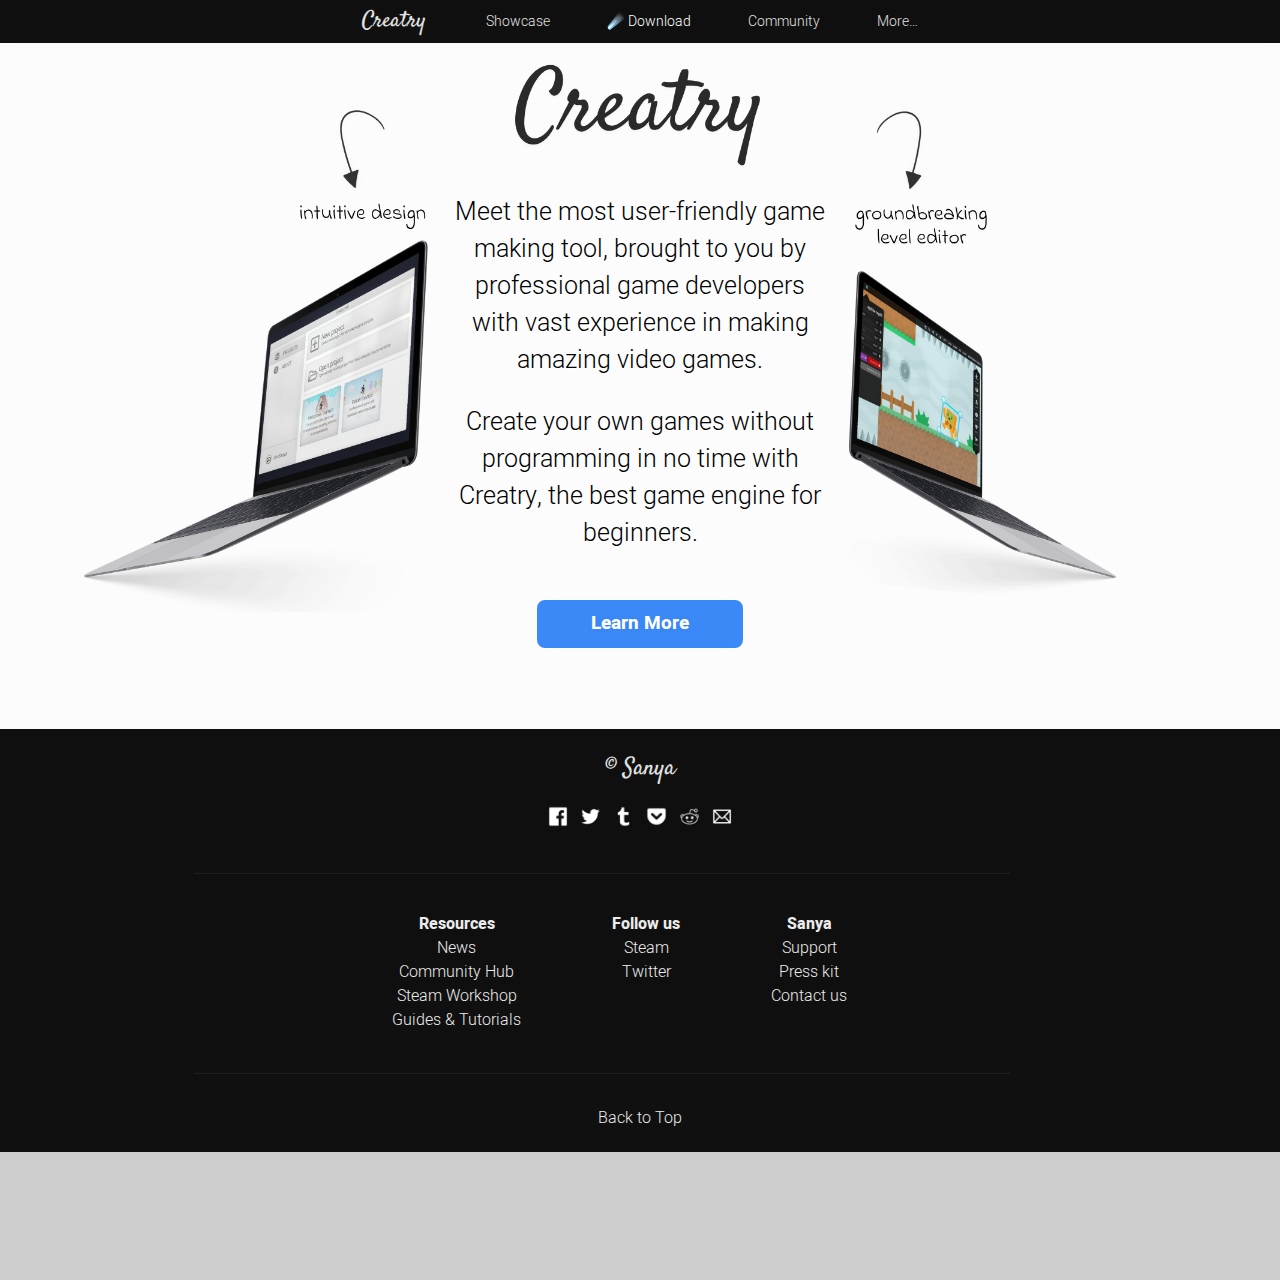
<file: index.html>
<!DOCTYPE html>
<html prefix="og: http://ogp.me/ns#">
	<head>
		<!-- Import resources -->
		<link rel="shortcut icon" href="/favicon.ico">
		<link rel="stylesheet" type="text/css" href="/assets/main.css">
		<script src="/assets/jquery.js"></script>
		<!-- Page tittle -->
		<title>Creatry — Make your own games without coding — Easy Game Maker App</title>
		<!-- Page URL -->
		<link rel="canonical" href="https://www.creatry.net" />
		<!-- Meta tags -->
		<meta charset="utf-8">
		<meta name="viewport" content="width=device-width, initial-scale=1.0" />
		<meta name="description" content="Create your own video games without programming in Creatry, the best game engine for beginners." />
		<meta name="keywords" content="creatry, creatri, creatre, creatray, creator, game maker, game creator, game builder, game engine, make games, create games, your own games, software, app, program, without coding, without programming, for beginners, without experience, easy, simple, platformer, side-scroller, pixel-art, indie" />
		<meta name="author" content="Sanya" />
		<meta name="copyright" content="Sanya" />
		<meta name="robots" content="index, follow" />
		<!-- Open Graph tags -->
		<meta property="og:type" content="website" />
		<meta property="og:title" content="🕹️ Creatry — Make your own games without code" />
		<meta property="og:description" content="Create video games without programming in Creatry, the best game engine for beginners." />
		<meta property="og:image" content="http://creatry.net/assets/social/Creatry_MakeYourOwnGamesWithoutCoding_EasyGameMaker.png" />
		<meta property="og:image:secure_url" content="https://creatry.net/assets/social/Creatry_MakeYourOwnGamesWithoutCoding_EasyGameMaker.png" />
		<meta property="og:url" content="https://www.creatry.net" />
		<meta property="og:site_name" content="CREATRY.NET" />
		<!-- Twitter tags -->
		<meta name="twitter:card" content="summary_large_image">
		<meta name="twitter:title" content="🕹️ Creatry — Make your own games without code">
		<meta name="twitter:description" content="Create video games without programming in Creatry, the best game engine for beginners." />
		<meta name="twitter:image" content="https://creatry.net/assets/social/twitter/MakeYourOwnGamesWithoutCode_BestGameEngineForBeginners2020_Creatry.png" />
		<meta name="twitter:image:alt" content="Creatry — Best Game Engine for Beginners in 2020"  />
		<meta name="twitter:site" content="@GetCreatry" />
		<meta name="twitter:creator" content="@GetCreatry" />
		<!-- JSON Schema -->
		<script type="application/ld+json"> 
			{
				"@context": "http://www.schema.org",
				"@type": "Organization",
				"name": "Creatry",
				"url": "https://www.creatry.net",
				"sameAs": [
					"https://store.steampowered.com/app/1194690/Creatry__Easy_Game_Maker__Game_Builder_App/",
					"https://store.steampowered.com/app/1194690/",
					"https://steamcommunity.com/app/1194690",
					"https://twitter.com/GetCreatry"
				],
				"logo": "https://creatry.net/assets/social/Icon_Modern.png",
				"description": "Creatry is a marvelous app, designed for creative and passionate people with a dream of making video games. It is unbelievably easy to pick up. And impossible to give up. Create your own video games without programming in Creatry, the best game engine for beginners."
			}
		</script>
		<!-- Google Analytics -->
		<!-- Global site tag (gtag.js) - Google Analytics -->
		<script async src="https://www.googletagmanager.com/gtag/js?id=UA-175044097-2"></script>
		<script>
			window.dataLayer = window.dataLayer || [];
			function gtag(){dataLayer.push(arguments);}
			gtag('js', new Date());

			gtag('config', 'UA-175044097-2');
		</script>
	</head>
	<body>
		<!-- Startup animation -->
		<script>document.body.className += "fade-out";</script>
		<script>
			$(function(){
				$("body").removeClass("fade-out");
			});
		</script>
		<!-- Scroll to top bookmark -->
		<div id="top">
		</div>
		
		<!-- Navigation -->
		<ul class="navbar">
			<a class="link" href="/"><li class="navbar_element navbar_logotype">
				Creatry
			</li>
			</a>
			
			<a class="link" href="/showcase/"><li class="navbar_element">
				Showcase
			</li>
			</a>
			
			<a class="link" href="/purchase/"><li class="navbar_element" style="color: white;">
				☄️ Download
			</li>
			</a>
			
			<a class="link" href="/community/"><li class="navbar_element">
				Community
			</li>
			</a>
			
			<a class="link" href="/extra/"><li class="navbar_element">
				More…
			</li>
			</a>
		</ul>

		<!-- Main website content -->
       <img src="/assets/images/unassigned7.png" class="backgroundimg" style="margin-top: -50px;" alt="The best game development software tool to build games without code"></img>
		<div class="contentimg" style="">
			<center>
				<p class="textimg">Meet the most user-friendly game making tool, brought to you by professional game developers with vast experience in making amazing video games.</p>
				<p class="textimg">Create your own games without programming in no time with Creatry, the best game engine for beginners.</p>
				<a class="text pagelink highlight2 button" style="margin-top: 25px;" href="/showcase/"><b><span>Learn More</span></b></a>
			</center>
		</div>

		<div style="padding-bottom: 50px;"></div>
		<!-- Footer -->
		<footer>
			<div class="footer">
				<a class="navbar_element navbar_logotype">© Sanya</a>
				<br>
					<ul class="share-buttons">
						<li><a href="https://www.facebook.com/sharer/sharer.php?u=https%3A%2F%2Fwww.creatry.net&quote=Creatry%20is%20a%20marvelous%20app%2C%20designed%20for%20creative%20and%20passionate%20people%20with%20a%20dream%20of%20making%20video%20games.%20It%20is%20unbelievably%20easy%20to%20pick%20up%20and%20impossible%20to%20give%20up." title="Share on Facebook" target="_blank"><img alt="Share on Facebook" src="/images/simple_icons/Facebook.png" /></a></li>
						<li><a href="https://twitter.com/intent/tweet?source=https%3A%2F%2Fwww.creatry.net&text=Creatry%20is%20a%20marvelous%20app%2C%20designed%20for%20creative%20and%20passionate%20people%20with%20a%20dream%20of%20making%20video%20games.%20It%20is%20unbelievably%20easy%20to%20pick%20up%20and%20impossible%20to%20give%20up.%20Learn%20more%20at%20https%3A%2F%2Fwww.creatry.net&via=getcreatry" target="_blank" title="Tweet"><img alt="Tweet" src="/images/simple_icons/Twitter.png" /></a></li>
						<li><a href="http://www.tumblr.com/share?v=3&u=https%3A%2F%2Fwww.creatry.net&quote=Creatry%20is%20a%20marvelous%20app%2C%20designed%20for%20creative%20and%20passionate%20people%20with%20a%20dream%20of%20making%20video%20games.%20It%20is%20unbelievably%20easy%20to%20pick%20up%20and%20impossible%20to%20give%20up.&s=" target="_blank" title="Post to Tumblr"><img alt="Post to Tumblr" src="/images/simple_icons/Tumblr.png" /></a></li>
						<li><a href="https://getpocket.com/save?url=https%3A%2F%2Fwww.creatry.net&title=Creatry%20%E2%80%94%20Make%20your%20own%20games%20without%20code" target="_blank" title="Add to Pocket"><img alt="Add to Pocket" src="/images/simple_icons/Pocket.png" /></a></li>
						<li><a href="http://www.reddit.com/submit?url=https%3A%2F%2Fwww.creatry.net&title=Creatry%20%E2%80%94%20Make%20your%20own%20games%20without%20code" target="_blank" title="Submit to Reddit"><img alt="Submit to Reddit" src="/images/simple_icons/Reddit.png" /></a></li>
						<li><a href="mailto:?subject=Creatry%20%E2%80%94%20Make%20your%20own%20games%20without%20code&body=Creatry%20is%20a%20marvelous%20app%2C%20designed%20for%20creative%20and%20passionate%20people%20with%20a%20dream%20of%20making%20video%20games.%20It%20is%20unbelievably%20easy%20to%20pick%20up%20and%20impossible%20to%20give%20up.%20Learn%20more%20at:%20https%3A%2F%2Fwww.creatry.net" target="_blank" title="Send email"><img alt="Send email" src="/images/simple_icons/Email.png" /></a></li>
					</ul>
					<div class="footercolumns">
						<center>
						<!-- Delimiter -->
						<hr class="delimiter-pagelong delimiter-footer">
						<br>
						<table class="columns">
								<tr>
									<td class="column_element">
										<ul class = "link_list">
											<li><b>Resources</b></li>
											<li><a class="menulink" href="https://store.steampowered.com/news/?appids=1194690" target="_blank">News</a></li>
											<li><a class="menulink" href="https://steamcommunity.com/app/1194690" target="_blank">Community Hub</a></li>
											<li><a class="menulink" href="https://steamcommunity.com/app/1194690/workshop/" target="_blank">Steam Workshop</a></li>
											<li><a class="menulink" href="https://steamcommunity.com/app/1194690/guides/" target="_blank">Guides & Tutorials</a></li>
										</ul>
									</td>
									<td class="column_element">
										<ul class = "link_list">
											<li><b>Follow us</b></li>
											<li><a class="menulink" href="https://store.steampowered.com/app/1194690/Creatry__Easy_Game_Maker__Game_Builder_App/" target="_blank">Steam</a></li>
											<li><a class="menulink" href="https://twitter.com/getcreatry/" target="_blank">Twitter</a></li>
											<li>&nbsp;</li>
											<li>&nbsp;</li>
										</ul>
									</td>
									<td class="column_element">
										<ul class = "link_list">
											<li><b>Sanya</b></li>
											<li><a class="menulink" href="/support/">Support</a></li>
											<li><a class="menulink" href="/service/download-centre/press-kit/">Press kit</a></li>
											<li><a class="menulink" href="/support/contact/">Contact us</a></li>
											<li>&nbsp;</li>
										</ul>
									</td>
								</tr>
							</table>
					<!-- Delimiter -->
					<hr class="delimiter-pagelong delimiter-footer">
					<br>
					</center>
				</div>
				<a href="#top" class="menulink">Back to Top</a>
				<br>
			</div>
		</footer>
	</body>
</html>
</file>
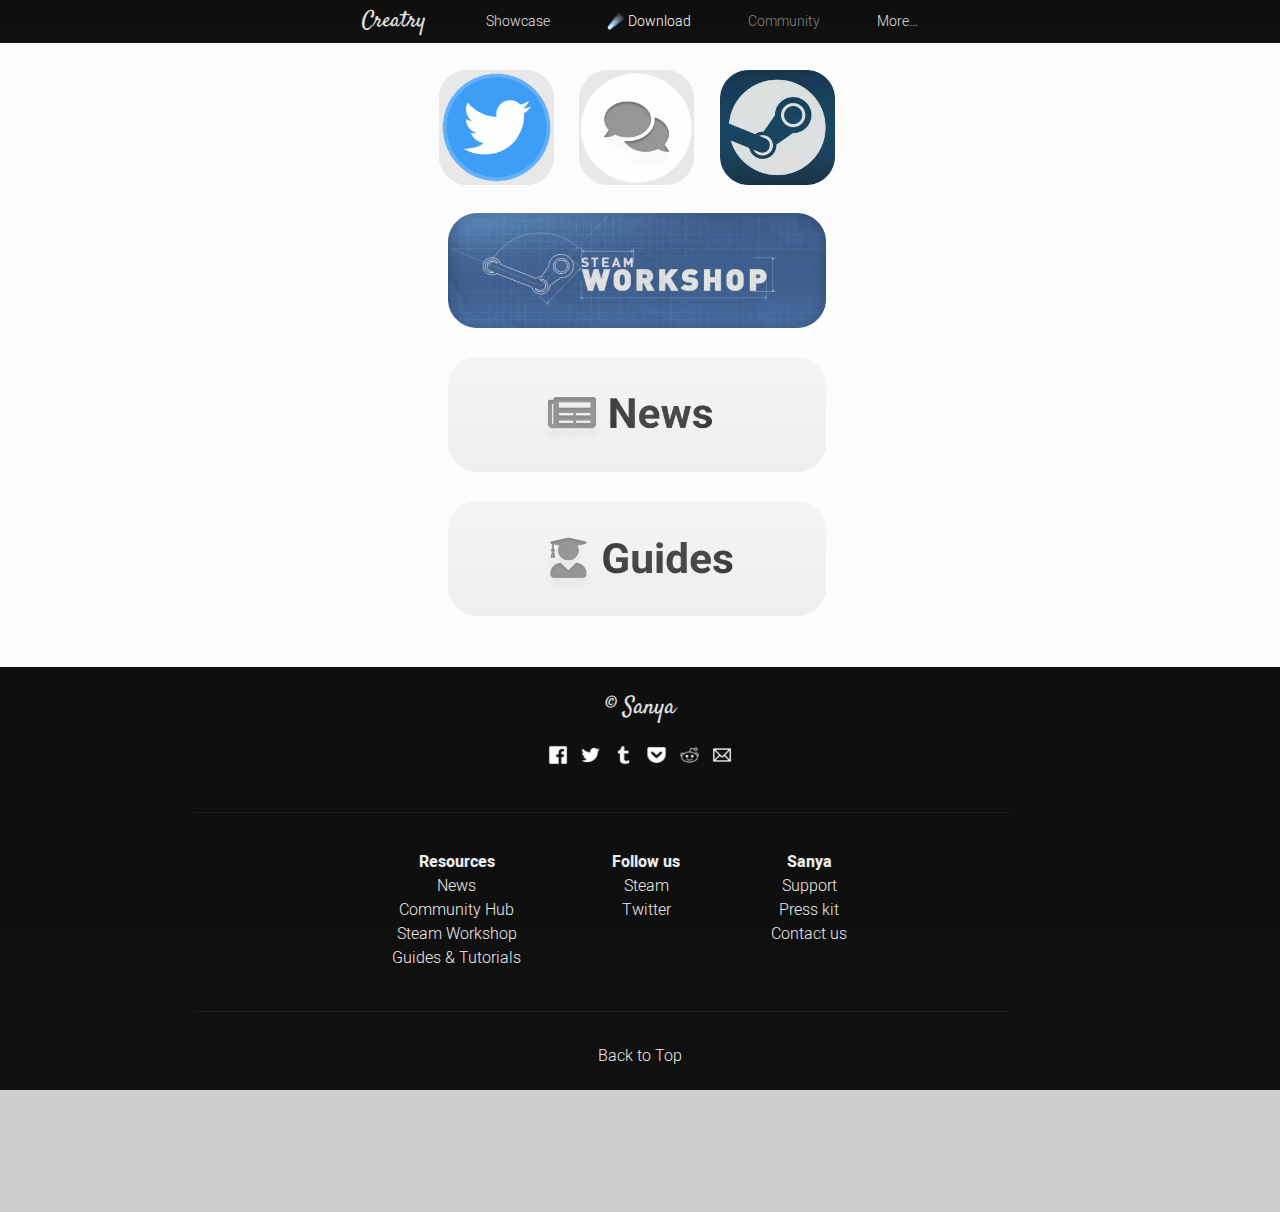
<file: community/index.html>
<!DOCTYPE html>
<html prefix="og: http://ogp.me/ns#">
	<head>
		<!-- Import resources -->
		<link rel="shortcut icon" href="/favicon.ico">
		<link rel="stylesheet" type="text/css" href="/assets/main.css">
		<script src="/assets/jquery.js"></script>
		<!-- Page tittle -->
		<title>Creatry — Creatry Community</title>
		<!-- Page URL -->
		<link rel="canonical" href="https://www.creatry.net/purchase/index.html" />
		<!-- Meta tags -->
		<meta charset="utf-8">
		<meta name="viewport" content="width=device-width, initial-scale=1.0" />
		<meta name="description" content="Create your own video games without programming in Creatry, the best game engine for beginners." />
		<meta name="keywords" content="creatry, creatri, creatre, creatray, creator, game maker, game creator, game builder, game engine, make games, create games, your own games, software, app, program, without coding, without programming, for beginners, without experience, easy, simple, platformer, side-scroller, pixel-art, indie" />
		<meta name="author" content="Sanya" />
		<meta name="copyright" content="Sanya" />
		<meta name="robots" content="index, follow" />
		<!-- Open Graph tags -->
		<meta property="og:type" content="website" />
		<meta property="og:title" content="🕹️ Creatry — Make your own games without code" />
		<meta property="og:description" content="Create video games without programming in Creatry, the best game engine for beginners." />
		<meta property="og:image" content="http://creatry.net/assets/social/Creatry_MakeYourOwnGamesWithoutCoding_EasyGameMaker.png" />
		<meta property="og:image:secure_url" content="https://creatry.net/assets/social/Creatry_MakeYourOwnGamesWithoutCoding_EasyGameMaker.png" />
		<meta property="og:url" content="https://www.creatry.net" />
		<meta property="og:site_name" content="CREATRY.NET" />
		<!-- Twitter tags -->
		<meta name="twitter:card" content="summary_large_image">
		<meta name="twitter:title" content="🕹️ Creatry — Make your own games without code">
		<meta name="twitter:description" content="Create video games without programming in Creatry, the best game engine for beginners." />
		<meta name="twitter:image" content="https://creatry.net/assets/social/twitter/MakeYourOwnGamesWithoutCode_BestGameEngineForBeginners2020_Creatry.png" />
		<meta name="twitter:image:alt" content="Creatry — Best Game Engine for Beginners in 2020"  />
		<meta name="twitter:site" content="@GetCreatry" />
		<meta name="twitter:creator" content="@GetCreatry" />
		<!-- JSON Schema -->
		<script type="application/ld+json"> 
			{
				"@context": "http://www.schema.org",
				"@type": "Organization",
				"name": "Creatry",
				"url": "https://www.creatry.net",
				"sameAs": [
					"https://store.steampowered.com/app/1194690/Creatry__Easy_Game_Maker__Game_Builder_App/",
					"https://store.steampowered.com/app/1194690/",
					"https://steamcommunity.com/app/1194690",
					"https://twitter.com/GetCreatry"
				],
				"logo": "https://creatry.net/assets/social/Icon_Modern.png",
				"description": "Creatry is a marvelous app, designed for creative and passionate people with a dream of making video games. It is unbelievably easy to pick up. And impossible to give up. Create your own video games without programming in Creatry, the best game engine for beginners."
			}
		</script>
		<!-- Google Analytics -->
		<!-- Global site tag (gtag.js) - Google Analytics -->
		<script async src="https://www.googletagmanager.com/gtag/js?id=UA-175044097-2"></script>
		<script>
			window.dataLayer = window.dataLayer || [];
			function gtag(){dataLayer.push(arguments);}
			gtag('js', new Date());

			gtag('config', 'UA-175044097-2');
		</script>
	</head>
	<body>
		<!-- Startup animation -->
		<script>document.body.className += "fade-out";</script>
		<script>
			$(function(){
				$("body").removeClass("fade-out");
			});
		</script>
		<!-- Scroll to top bookmark -->
		<div id="top">
		</div>
		
		<!-- Navigation -->
		<ul class="navbar">
			<a class="link" href="/"><li class="navbar_element navbar_logotype">
				Creatry
			</li>
			</a>
			
			<a class="link" href="/showcase/"><li class="navbar_element">
				Showcase
			</li>
			</a>
			
			<a class="link" href="/purchase/"><li class="navbar_element" style="color: white;">
				☄️ Download
			</li>
			</a>
			
			<a class="link" href="/community/"><li class="navbar_element" style="color: #868686;">
				Community
			</li>
			</a>
			
			<a class="link" href="/extra/"><li class="navbar_element">
				More…
			</li>
			</a>
		</ul>

		<!-- Main website content -->
		<div style="padding-top: 30px;">
		<center>
		   <a href="https://twitter.com/getcreatry/"  target="_blank"><img src="/assets/images/unassigned9.png" class="icon" style="width: 128px; height: 128px;" alt="Twitter"></img></a>
		   <a href="https://steamcommunity.com/app/1194690"  target="_blank"><img src="/assets/images/unassigned11.png" class="icon" style="width: 128px; height: 128px; margin-left: 25px" alt="Creatry Steam Community Hub"></img></a>
		   <a href="https://store.steampowered.com/app/1194690/Creatry__Easy_Game_Maker__Game_Builder_App/"  target="_blank"><img src="/assets/images/unassigned8.png" class="icon" style="width: 128px; height: 128px; margin-left: 25px" alt="Creatry Steam Store Page"></img></a>
		   <br>
		   <a href="https://steamcommunity.com/app/1194690/workshop/"  target="_blank"><img src="/assets/images/unassigned10.png" class="icon" style="width: 420px; height: 128px; padding-top: 25px;" alt="Creatry Steam Workshop Page"></img></a>
		   <br>
		   <a href="https://store.steampowered.com/news/?appids=1194690"  target="_blank"><img src="/assets/images/unassigned12.png" class="icon" style="width: 420px; height: 128px; padding-top: 25px;" alt="Creatry News"></img></a>
		   <br>
		   <a href="https://steamcommunity.com/app/1194690/guides/"  target="_blank"><img src="/assets/images/unassigned13.png" class="icon" style="width: 420px; height: 128px; padding-top: 25px;" alt="Creatry Guides & Tutorials"></img></a>
		</center>
		<div style="padding-bottom: 10px;"></div>
		<!-- Footer -->
		<footer>
			<div class="footer">
				<a class="navbar_element navbar_logotype">© Sanya</a>
				<br>
					<ul class="share-buttons">
						<li><a href="https://www.facebook.com/sharer/sharer.php?u=https%3A%2F%2Fwww.creatry.net&quote=Creatry%20is%20a%20marvelous%20app%2C%20designed%20for%20creative%20and%20passionate%20people%20with%20a%20dream%20of%20making%20video%20games.%20It%20is%20unbelievably%20easy%20to%20pick%20up%20and%20impossible%20to%20give%20up." title="Share on Facebook" target="_blank"><img alt="Share on Facebook" src="/images/simple_icons/Facebook.png" /></a></li>
						<li><a href="https://twitter.com/intent/tweet?source=https%3A%2F%2Fwww.creatry.net&text=Creatry%20is%20a%20marvelous%20app%2C%20designed%20for%20creative%20and%20passionate%20people%20with%20a%20dream%20of%20making%20video%20games.%20It%20is%20unbelievably%20easy%20to%20pick%20up%20and%20impossible%20to%20give%20up.%20Learn%20more%20at%20https%3A%2F%2Fwww.creatry.net&via=getcreatry" target="_blank" title="Tweet"><img alt="Tweet" src="/images/simple_icons/Twitter.png" /></a></li>
						<li><a href="http://www.tumblr.com/share?v=3&u=https%3A%2F%2Fwww.creatry.net&quote=Creatry%20is%20a%20marvelous%20app%2C%20designed%20for%20creative%20and%20passionate%20people%20with%20a%20dream%20of%20making%20video%20games.%20It%20is%20unbelievably%20easy%20to%20pick%20up%20and%20impossible%20to%20give%20up.&s=" target="_blank" title="Post to Tumblr"><img alt="Post to Tumblr" src="/images/simple_icons/Tumblr.png" /></a></li>
						<li><a href="https://getpocket.com/save?url=https%3A%2F%2Fwww.creatry.net&title=Creatry%20%E2%80%94%20Make%20your%20own%20games%20without%20code" target="_blank" title="Add to Pocket"><img alt="Add to Pocket" src="/images/simple_icons/Pocket.png" /></a></li>
						<li><a href="http://www.reddit.com/submit?url=https%3A%2F%2Fwww.creatry.net&title=Creatry%20%E2%80%94%20Make%20your%20own%20games%20without%20code" target="_blank" title="Submit to Reddit"><img alt="Submit to Reddit" src="/images/simple_icons/Reddit.png" /></a></li>
						<li><a href="mailto:?subject=Creatry%20%E2%80%94%20Make%20your%20own%20games%20without%20code&body=Creatry%20is%20a%20marvelous%20app%2C%20designed%20for%20creative%20and%20passionate%20people%20with%20a%20dream%20of%20making%20video%20games.%20It%20is%20unbelievably%20easy%20to%20pick%20up%20and%20impossible%20to%20give%20up.%20Learn%20more%20at:%20https%3A%2F%2Fwww.creatry.net" target="_blank" title="Send email"><img alt="Send email" src="/images/simple_icons/Email.png" /></a></li>
					</ul>
					<div class="footercolumns">
						<center>
						<!-- Delimiter -->
						<hr class="delimiter-pagelong delimiter-footer">
						<br>
						<table class="columns">
								<tr>
									<td class="column_element">
										<ul class = "link_list">
											<li><b>Resources</b></li>
											<li><a class="menulink" href="https://store.steampowered.com/news/?appids=1194690" target="_blank">News</a></li>
											<li><a class="menulink" href="https://steamcommunity.com/app/1194690" target="_blank">Community Hub</a></li>
											<li><a class="menulink" href="https://steamcommunity.com/app/1194690/workshop/" target="_blank">Steam Workshop</a></li>
											<li><a class="menulink" href="https://steamcommunity.com/app/1194690/guides/" target="_blank">Guides & Tutorials</a></li>
										</ul>
									</td>
									<td class="column_element">
										<ul class = "link_list">
											<li><b>Follow us</b></li>
											<li><a class="menulink" href="https://store.steampowered.com/app/1194690/Creatry__Easy_Game_Maker__Game_Builder_App/" target="_blank">Steam</a></li>
											<li><a class="menulink" href="https://twitter.com/getcreatry/" target="_blank">Twitter</a></li>
											<li>&nbsp;</li>
											<li>&nbsp;</li>
										</ul>
									</td>
									<td class="column_element">
										<ul class = "link_list">
											<li><b>Sanya</b></li>
											<li><a class="menulink" href="/support/">Support</a></li>
											<li><a class="menulink" href="/service/download-centre/press-kit/">Press kit</a></li>
											<li><a class="menulink" href="/support/contact/">Contact us</a></li>
											<li>&nbsp;</li>
										</ul>
									</td>
								</tr>
							</table>
					<!-- Delimiter -->
					<hr class="delimiter-pagelong delimiter-footer">
					<br>
					</center>
				</div>
				<a href="#top" class="menulink">Back to Top</a>
				<br>
			</div>
		</footer>
	</body>
</html>
</file>
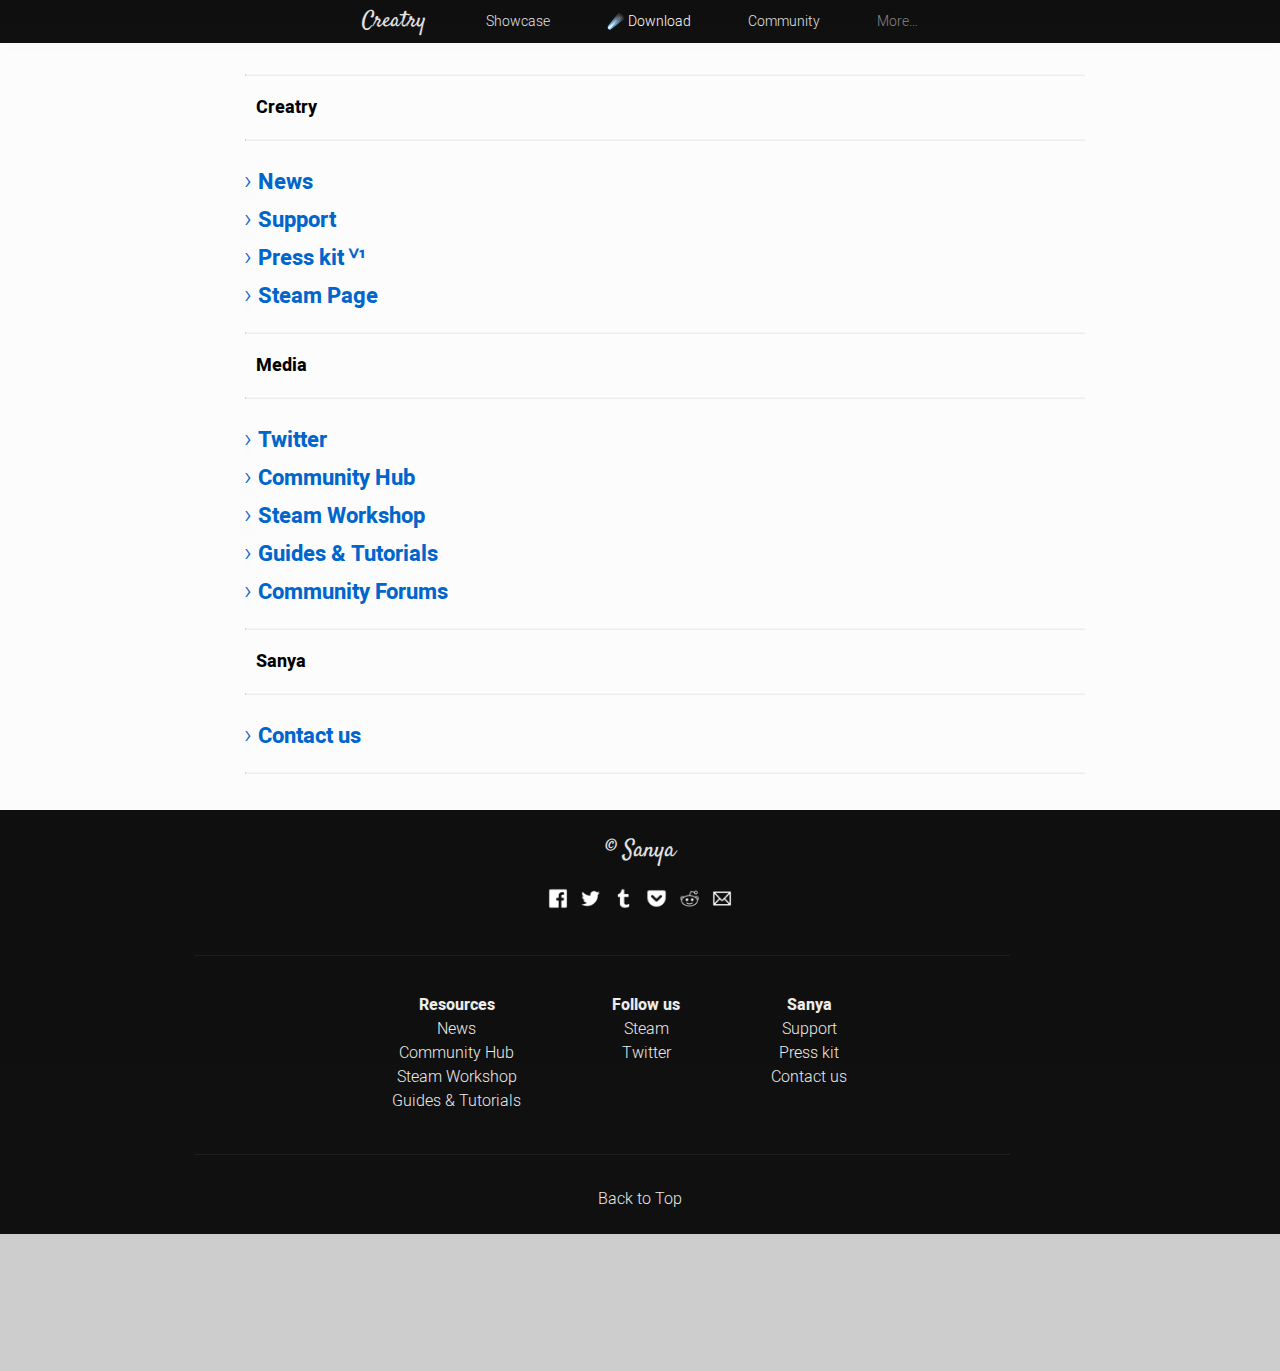
<file: extra/index.html>
<!DOCTYPE html>
<html prefix="og: http://ogp.me/ns#">
	<head>
		<!-- Import resources -->
		<link rel="shortcut icon" href="/favicon.ico">
		<link rel="stylesheet" type="text/css" href="/assets/main.css">
		<script src="/assets/jquery.js"></script>
		<!-- Page tittle -->
		<title>Creatry — Extra</title>
		<!-- Page URL -->
		<link rel="canonical" href="https://www.creatry.net/purchase/index.html" />
		<!-- Meta tags -->
		<meta charset="utf-8">
		<meta name="viewport" content="width=device-width, initial-scale=1.0" />
		<meta name="description" content="Create your own video games without programming in Creatry, the best game engine for beginners." />
		<meta name="keywords" content="creatry, creatri, creatre, creatray, creator, game maker, game creator, game builder, game engine, make games, create games, your own games, software, app, program, without coding, without programming, for beginners, without experience, easy, simple, platformer, side-scroller, pixel-art, indie" />
		<meta name="author" content="Sanya" />
		<meta name="copyright" content="Sanya" />
		<meta name="robots" content="index, follow" />
		<!-- Open Graph tags -->
		<meta property="og:type" content="website" />
		<meta property="og:title" content="🕹️ Creatry — Make your own games without code" />
		<meta property="og:description" content="Create video games without programming in Creatry, the best game engine for beginners." />
		<meta property="og:image" content="http://creatry.net/assets/social/Creatry_MakeYourOwnGamesWithoutCoding_EasyGameMaker.png" />
		<meta property="og:image:secure_url" content="https://creatry.net/assets/social/Creatry_MakeYourOwnGamesWithoutCoding_EasyGameMaker.png" />
		<meta property="og:url" content="https://www.creatry.net" />
		<meta property="og:site_name" content="CREATRY.NET" />
		<!-- Twitter tags -->
		<meta name="twitter:card" content="summary_large_image">
		<meta name="twitter:title" content="🕹️ Creatry — Make your own games without code">
		<meta name="twitter:description" content="Create video games without programming in Creatry, the best game engine for beginners." />
		<meta name="twitter:image" content="https://creatry.net/assets/social/twitter/MakeYourOwnGamesWithoutCode_BestGameEngineForBeginners2020_Creatry.png" />
		<meta name="twitter:image:alt" content="Creatry — Best Game Engine for Beginners in 2020"  />
		<meta name="twitter:site" content="@GetCreatry" />
		<meta name="twitter:creator" content="@GetCreatry" />
		<!-- JSON Schema -->
		<script type="application/ld+json"> 
			{
				"@context": "http://www.schema.org",
				"@type": "Organization",
				"name": "Creatry",
				"url": "https://www.creatry.net",
				"sameAs": [
					"https://store.steampowered.com/app/1194690/Creatry__Easy_Game_Maker__Game_Builder_App/",
					"https://store.steampowered.com/app/1194690/",
					"https://steamcommunity.com/app/1194690",
					"https://twitter.com/GetCreatry"
				],
				"logo": "https://creatry.net/assets/social/Icon_Modern.png",
				"description": "Creatry is a marvelous app, designed for creative and passionate people with a dream of making video games. It is unbelievably easy to pick up. And impossible to give up. Create your own video games without programming in Creatry, the best game engine for beginners."
			}
		</script>
		<!-- Google Analytics -->
		<!-- Global site tag (gtag.js) - Google Analytics -->
		<script async src="https://www.googletagmanager.com/gtag/js?id=UA-175044097-2"></script>
		<script>
			window.dataLayer = window.dataLayer || [];
			function gtag(){dataLayer.push(arguments);}
			gtag('js', new Date());

			gtag('config', 'UA-175044097-2');
		</script>
	</head>
	<body>
		<!-- Startup animation -->
		<script>document.body.className += "fade-out";</script>
		<script>
			$(function(){
				$("body").removeClass("fade-out");
			});
		</script>
		<!-- Scroll to top bookmark -->
		<div id="top">
		</div>
		
		<!-- Navigation -->
		<ul class="navbar">
			<a class="link" href="/"><li class="navbar_element navbar_logotype">
				Creatry
			</li>
			</a>
			
			<a class="link" href="/showcase/"><li class="navbar_element">
				Showcase
			</li>
			</a>
			
			<a class="link" href="/purchase/"><li class="navbar_element" style="color: white;">
				☄️ Download
			</li>
			</a>
			
			<a class="link" href="/community/"><li class="navbar_element">
				Community
			</li>
			</a>
			
			<a class="link" href="/extra/"><li class="navbar_element" style="color: #868686;">
				More…
			</li>
			</a>
		</ul>

		<!-- Main website content -->
			<div class="content">
			<div class="page">
				
				<!-- Program issues section -->
				<hr class="delimiterextra">
				<a class="productname"><strong>Creatry</strong></a>
				<hr class="delimiterextra" style="margin-bottom: 0px;">
				<br>
				<a class="navigator pagelink">› </a><a class="text pagelink" href="https://store.steampowered.com/news/?appids=1194690" target="_blank"><strong>News</strong></a>
				<br>
				<a class="navigator pagelink">› </a><a class="text pagelink" href="/support/"><strong>Support</strong></a>
				<br>
				<a class="navigator pagelink">› </a><a class="text pagelink" href="/service/download-centre/press-kit/"  target="_blank"><strong>Press kit ⱽ¹</strong></a>
				<br>
				<a class="navigator pagelink">› </a><a class="text pagelink" href="https://store.steampowered.com/app/1194690/Creatry__Easy_Game_Maker__Game_Builder_App/" target="_blank"><strong>Steam Page</strong></a>
				<br>
				<hr class="delimiterextra">
				
				<!-- Program issues section -->
				<a class="productname"><strong>Media</strong></a>
				<hr class="delimiterextra" style="margin-bottom: 0px;">
				<br>
				<a class="navigator pagelink">› </a><a class="text pagelink" href="https://twitter.com/getcreatry/" target="_blank"><strong>Twitter</strong></a>
				<br>
				<a class="navigator pagelink">› </a><a class="text pagelink" href="https://steamcommunity.com/app/1194690" target="_blank"><strong>Community Hub</strong></a>
				<br>
				<a class="navigator pagelink">› </a><a class="text pagelink" href="https://steamcommunity.com/app/1194690/workshop/" target="_blank"><strong>Steam Workshop</strong></a>
				<br>
				<a class="navigator pagelink">› </a><a class="text pagelink" href="https://steamcommunity.com/app/1194690/guides/" target="_blank"><strong>Guides & Tutorials</strong></a>
				<br>
				<a class="navigator pagelink">› </a><a class="text pagelink" href="https://steamcommunity.com/app/1194690/discussions/" target="_blank"><strong>Community Forums</strong></a>
				<br>

				<hr class="delimiterextra">
				
				<!-- Functionality section -->
				<a class="productname"><strong>Sanya</strong></a>
				<hr class="delimiterextra" style="margin-bottom: 0px;">
				<br>
				<a class="navigator pagelink">› </a><a class="text pagelink" href="/support/contact/"><strong>Contact us</strong></a>
				<br>
				<hr class="delimiterextra">
				
				</div>
			</div>
			</div>
		<!-- Footer -->
		<footer>
			<div class="footer">
				<a class="navbar_element navbar_logotype">© Sanya</a>
				<br>
					<ul class="share-buttons">
						<li><a href="https://www.facebook.com/sharer/sharer.php?u=https%3A%2F%2Fwww.creatry.net&quote=Creatry%20is%20a%20marvelous%20app%2C%20designed%20for%20creative%20and%20passionate%20people%20with%20a%20dream%20of%20making%20video%20games.%20It%20is%20unbelievably%20easy%20to%20pick%20up%20and%20impossible%20to%20give%20up." title="Share on Facebook" target="_blank"><img alt="Share on Facebook" src="/images/simple_icons/Facebook.png" /></a></li>
						<li><a href="https://twitter.com/intent/tweet?source=https%3A%2F%2Fwww.creatry.net&text=Creatry%20is%20a%20marvelous%20app%2C%20designed%20for%20creative%20and%20passionate%20people%20with%20a%20dream%20of%20making%20video%20games.%20It%20is%20unbelievably%20easy%20to%20pick%20up%20and%20impossible%20to%20give%20up.%20Learn%20more%20at%20https%3A%2F%2Fwww.creatry.net&via=getcreatry" target="_blank" title="Tweet"><img alt="Tweet" src="/images/simple_icons/Twitter.png" /></a></li>
						<li><a href="http://www.tumblr.com/share?v=3&u=https%3A%2F%2Fwww.creatry.net&quote=Creatry%20is%20a%20marvelous%20app%2C%20designed%20for%20creative%20and%20passionate%20people%20with%20a%20dream%20of%20making%20video%20games.%20It%20is%20unbelievably%20easy%20to%20pick%20up%20and%20impossible%20to%20give%20up.&s=" target="_blank" title="Post to Tumblr"><img alt="Post to Tumblr" src="/images/simple_icons/Tumblr.png" /></a></li>
						<li><a href="https://getpocket.com/save?url=https%3A%2F%2Fwww.creatry.net&title=Creatry%20%E2%80%94%20Make%20your%20own%20games%20without%20code" target="_blank" title="Add to Pocket"><img alt="Add to Pocket" src="/images/simple_icons/Pocket.png" /></a></li>
						<li><a href="http://www.reddit.com/submit?url=https%3A%2F%2Fwww.creatry.net&title=Creatry%20%E2%80%94%20Make%20your%20own%20games%20without%20code" target="_blank" title="Submit to Reddit"><img alt="Submit to Reddit" src="/images/simple_icons/Reddit.png" /></a></li>
						<li><a href="mailto:?subject=Creatry%20%E2%80%94%20Make%20your%20own%20games%20without%20code&body=Creatry%20is%20a%20marvelous%20app%2C%20designed%20for%20creative%20and%20passionate%20people%20with%20a%20dream%20of%20making%20video%20games.%20It%20is%20unbelievably%20easy%20to%20pick%20up%20and%20impossible%20to%20give%20up.%20Learn%20more%20at:%20https%3A%2F%2Fwww.creatry.net" target="_blank" title="Send email"><img alt="Send email" src="/images/simple_icons/Email.png" /></a></li>
					</ul>
					<div class="footercolumns">
						<center>
						<!-- Delimiter -->
						<hr class="delimiter-pagelong delimiter-footer">
						<br>
						<table class="columns">
								<tr>
									<td class="column_element">
										<ul class = "link_list">
											<li><b>Resources</b></li>
											<li><a class="menulink" href="https://store.steampowered.com/news/?appids=1194690" target="_blank">News</a></li>
											<li><a class="menulink" href="https://steamcommunity.com/app/1194690" target="_blank">Community Hub</a></li>
											<li><a class="menulink" href="https://steamcommunity.com/app/1194690/workshop/" target="_blank">Steam Workshop</a></li>
											<li><a class="menulink" href="https://steamcommunity.com/app/1194690/guides/" target="_blank">Guides & Tutorials</a></li>
										</ul>
									</td>
									<td class="column_element">
										<ul class = "link_list">
											<li><b>Follow us</b></li>
											<li><a class="menulink" href="https://store.steampowered.com/app/1194690/Creatry__Easy_Game_Maker__Game_Builder_App/" target="_blank">Steam</a></li>
											<li><a class="menulink" href="https://twitter.com/getcreatry/" target="_blank">Twitter</a></li>
											<li>&nbsp;</li>
											<li>&nbsp;</li>
										</ul>
									</td>
									<td class="column_element">
										<ul class = "link_list">
											<li><b>Sanya</b></li>
											<li><a class="menulink" href="/support/">Support</a></li>
											<li><a class="menulink" href="/service/download-centre/press-kit/">Press kit</a></li>
											<li><a class="menulink" href="/support/contact/">Contact us</a></li>
											<li>&nbsp;</li>
										</ul>
									</td>
								</tr>
							</table>
					<!-- Delimiter -->
					<hr class="delimiter-pagelong delimiter-footer">
					<br>
					</center>
				</div>
				<a href="#top" class="menulink">Back to Top</a>
				<br>
			</div>
		</footer>
	</body>
</html>
</file>
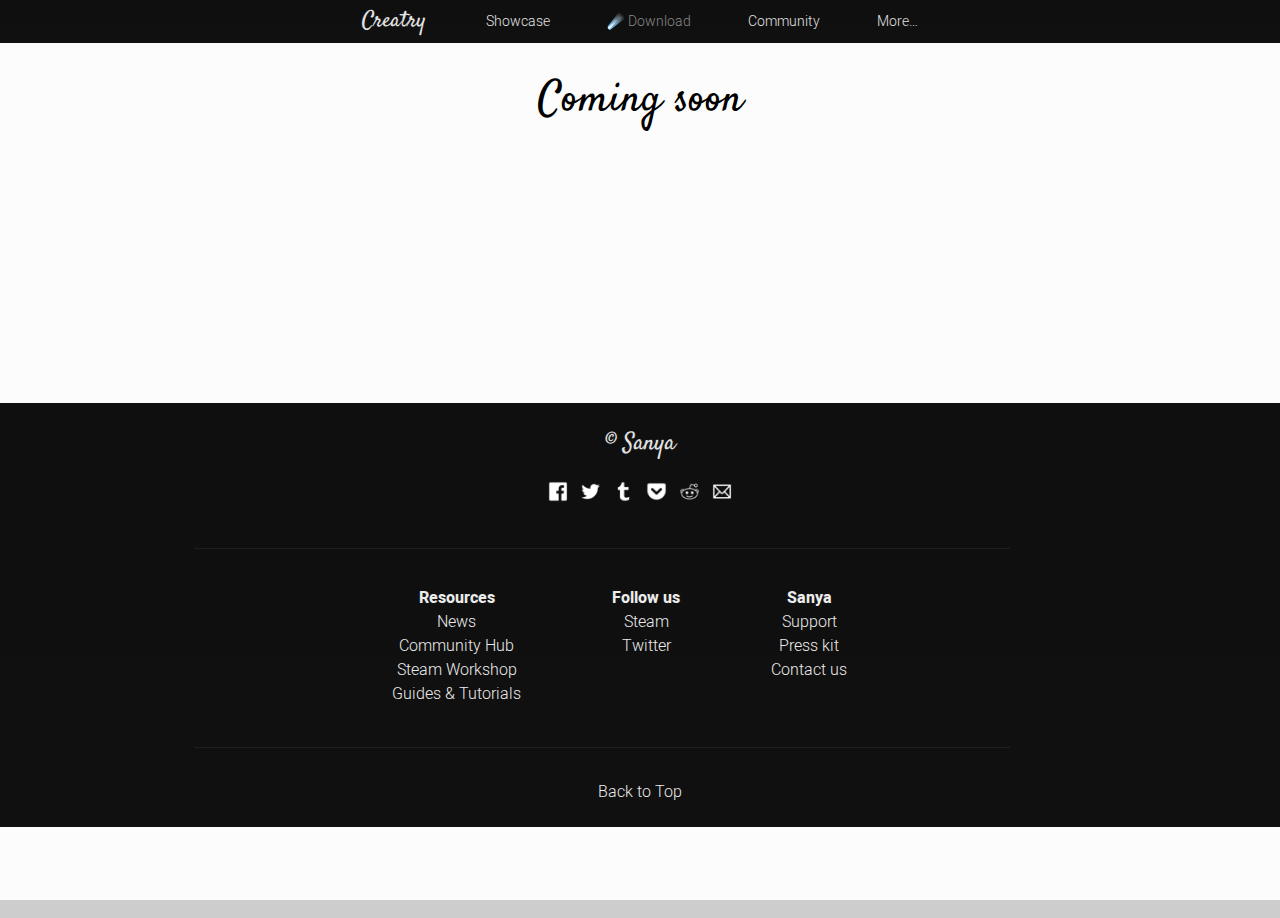
<file: purchase/index.html>
<!DOCTYPE html>
<html prefix="og: http://ogp.me/ns#">
	<head>
		<!-- Import resources -->
		<link rel="shortcut icon" href="/favicon.ico">
		<link rel="stylesheet" type="text/css" href="/assets/main.css">
		<script src="/assets/jquery.js"></script>
		<!-- Page tittle -->
		<title>Creatry — Purchase Creatry</title>
		<!-- Page URL -->
		<link rel="canonical" href="https://www.creatry.net/purchase/index.html" />
		<!-- Meta tags -->
		<meta charset="utf-8">
		<meta name="viewport" content="width=device-width, initial-scale=1.0" />
		<meta name="description" content="Create your own video games without programming in Creatry, the best game engine for beginners." />
		<meta name="keywords" content="creatry, creatri, creatre, creatray, creator, game maker, game creator, game builder, game engine, make games, create games, your own games, software, app, program, without coding, without programming, for beginners, without experience, easy, simple, platformer, side-scroller, pixel-art, indie" />
		<meta name="author" content="Sanya" />
		<meta name="copyright" content="Sanya" />
		<meta name="robots" content="index, follow" />
		<!-- Open Graph tags -->
		<meta property="og:type" content="website" />
		<meta property="og:title" content="🕹️ Creatry — Make your own games without code" />
		<meta property="og:description" content="Create video games without programming in Creatry, the best game engine for beginners." />
		<meta property="og:image" content="http://creatry.net/assets/social/Creatry_MakeYourOwnGamesWithoutCoding_EasyGameMaker.png" />
		<meta property="og:image:secure_url" content="https://creatry.net/assets/social/Creatry_MakeYourOwnGamesWithoutCoding_EasyGameMaker.png" />
		<meta property="og:url" content="https://www.creatry.net" />
		<meta property="og:site_name" content="CREATRY.NET" />
		<!-- Twitter tags -->
		<meta name="twitter:card" content="summary_large_image">
		<meta name="twitter:title" content="🕹️ Creatry — Make your own games without code">
		<meta name="twitter:description" content="Create video games without programming in Creatry, the best game engine for beginners." />
		<meta name="twitter:image" content="https://creatry.net/assets/social/twitter/MakeYourOwnGamesWithoutCode_BestGameEngineForBeginners2020_Creatry.png" />
		<meta name="twitter:image:alt" content="Creatry — Best Game Engine for Beginners in 2020"  />
		<meta name="twitter:site" content="@GetCreatry" />
		<meta name="twitter:creator" content="@GetCreatry" />
		<!-- JSON Schema -->
		<script type="application/ld+json">
		{
		  "@context": "http://schema.org/",
		  "@type": "SoftwareApplication",
		  "name": "Creatry",
		  "applicationCategory": "Game, Multimedia, Tool, Kit, Game Maker, Game Creator, Game Builder, Game Engine",
		  "softwareApplicationCategory": "DeveloperApplication",
		  "operatingSystem": "Windows 10, macOS, Linux (Ubuntu, SteamOS, Debian, Fedora)",
		  "aggregateRating": {
		    "@type": "AggregateRating",
		    "ratingValue": "5",
		    "ratingCount": "238"
		  },
		  "offers": {
		    "@type": "Offer",
		    "priceCurrency": "USD",
		    "price": "24.99"
		  }
		}
		</script>
		<!-- Google Analytics -->
		<!-- Global site tag (gtag.js) - Google Analytics -->
		<script async src="https://www.googletagmanager.com/gtag/js?id=UA-175044097-2"></script>
		<script>
			window.dataLayer = window.dataLayer || [];
			function gtag(){dataLayer.push(arguments);}
			gtag('js', new Date());

			gtag('config', 'UA-175044097-2');
		</script>
	</head>
	<body>
		<!-- Startup animation -->
		<script>document.body.className += "fade-out";</script>
		<script>
			$(function(){
				$("body").removeClass("fade-out");
			});
		</script>
		<!-- Scroll to top bookmark -->
		<div id="top">
		</div>
		
		<!-- Navigation -->
		<ul class="navbar">
			<a class="link" href="/"><li class="navbar_element navbar_logotype">
				Creatry
			</li>
			</a>
			
			<a class="link" href="/showcase/"><li class="navbar_element">
				Showcase
			</li>
			</a>
			
			<a class="link" href="/purchase/"><li class="navbar_element" style="color: #868686;">
				☄️ Download
			</li>
			</a>
			
			<a class="link" href="/community/"><li class="navbar_element">
				Community
			</li>
			</a>
			
			<a class="link" href="/extra/"><li class="navbar_element">
				More…
			</li>
			</a>
		</ul>

		<!-- Main website content -->
		<div style="padding-top: 30px;">
		<center>
		    <a class="link navbar_logotype" style="font-size: 3em; cursor: default;">Coming soon</a>
			<br>
			<iframe src="https://store.steampowered.com/widget/1194690/?t=Creatry%20is%20a%20marvelous%20app%2C%20designed%20for%20creative%20and%20passionate%20people%20with%20a%20dream%20of%20making%20video%20games.%20Create%20your%20own%20platformers%20without%20programming%20in%20Creatry%2C%20the%20best%20game%20engine%20for%20beginners.%20" frameborder="0" style="padding-top: 25px;" width="725" height="220" scrolling="no"></iframe>
		</center>
		<div style="padding-bottom: 10px;"></div>
		<!-- Footer -->
		<footer>
			<div class="footer">
				<a class="navbar_element navbar_logotype">© Sanya</a>
				<br>
					<ul class="share-buttons">
						<li><a href="https://www.facebook.com/sharer/sharer.php?u=https%3A%2F%2Fwww.creatry.net&quote=Creatry%20is%20a%20marvelous%20app%2C%20designed%20for%20creative%20and%20passionate%20people%20with%20a%20dream%20of%20making%20video%20games.%20It%20is%20unbelievably%20easy%20to%20pick%20up%20and%20impossible%20to%20give%20up." title="Share on Facebook" target="_blank"><img alt="Share on Facebook" src="/images/simple_icons/Facebook.png" /></a></li>
						<li><a href="https://twitter.com/intent/tweet?source=https%3A%2F%2Fwww.creatry.net&text=Creatry%20is%20a%20marvelous%20app%2C%20designed%20for%20creative%20and%20passionate%20people%20with%20a%20dream%20of%20making%20video%20games.%20It%20is%20unbelievably%20easy%20to%20pick%20up%20and%20impossible%20to%20give%20up.%20Learn%20more%20at%20https%3A%2F%2Fwww.creatry.net&via=getcreatry" target="_blank" title="Tweet"><img alt="Tweet" src="/images/simple_icons/Twitter.png" /></a></li>
						<li><a href="http://www.tumblr.com/share?v=3&u=https%3A%2F%2Fwww.creatry.net&quote=Creatry%20is%20a%20marvelous%20app%2C%20designed%20for%20creative%20and%20passionate%20people%20with%20a%20dream%20of%20making%20video%20games.%20It%20is%20unbelievably%20easy%20to%20pick%20up%20and%20impossible%20to%20give%20up.&s=" target="_blank" title="Post to Tumblr"><img alt="Post to Tumblr" src="/images/simple_icons/Tumblr.png" /></a></li>
						<li><a href="https://getpocket.com/save?url=https%3A%2F%2Fwww.creatry.net&title=Creatry%20%E2%80%94%20Make%20your%20own%20games%20without%20code" target="_blank" title="Add to Pocket"><img alt="Add to Pocket" src="/images/simple_icons/Pocket.png" /></a></li>
						<li><a href="http://www.reddit.com/submit?url=https%3A%2F%2Fwww.creatry.net&title=Creatry%20%E2%80%94%20Make%20your%20own%20games%20without%20code" target="_blank" title="Submit to Reddit"><img alt="Submit to Reddit" src="/images/simple_icons/Reddit.png" /></a></li>
						<li><a href="mailto:?subject=Creatry%20%E2%80%94%20Make%20your%20own%20games%20without%20code&body=Creatry%20is%20a%20marvelous%20app%2C%20designed%20for%20creative%20and%20passionate%20people%20with%20a%20dream%20of%20making%20video%20games.%20It%20is%20unbelievably%20easy%20to%20pick%20up%20and%20impossible%20to%20give%20up.%20Learn%20more%20at:%20https%3A%2F%2Fwww.creatry.net" target="_blank" title="Send email"><img alt="Send email" src="/images/simple_icons/Email.png" /></a></li>
					</ul>
					<div class="footercolumns">
						<center>
						<!-- Delimiter -->
						<hr class="delimiter-pagelong delimiter-footer">
						<br>
						<table class="columns">
								<tr>
									<td class="column_element">
										<ul class = "link_list">
											<li><b>Resources</b></li>
											<li><a class="menulink" href="https://store.steampowered.com/news/?appids=1194690" target="_blank">News</a></li>
											<li><a class="menulink" href="https://steamcommunity.com/app/1194690" target="_blank">Community Hub</a></li>
											<li><a class="menulink" href="https://steamcommunity.com/app/1194690/workshop/" target="_blank">Steam Workshop</a></li>
											<li><a class="menulink" href="https://steamcommunity.com/app/1194690/guides/" target="_blank">Guides & Tutorials</a></li>
										</ul>
									</td>
									<td class="column_element">
										<ul class = "link_list">
											<li><b>Follow us</b></li>
											<li><a class="menulink" href="https://store.steampowered.com/app/1194690/Creatry__Easy_Game_Maker__Game_Builder_App/" target="_blank">Steam</a></li>
											<li><a class="menulink" href="https://twitter.com/getcreatry/" target="_blank">Twitter</a></li>
											<li>&nbsp;</li>
											<li>&nbsp;</li>
										</ul>
									</td>
									<td class="column_element">
										<ul class = "link_list">
											<li><b>Sanya</b></li>
											<li><a class="menulink" href="/support/">Support</a></li>
											<li><a class="menulink" href="/service/download-centre/press-kit/">Press kit</a></li>
											<li><a class="menulink" href="/support/contact/">Contact us</a></li>
											<li>&nbsp;</li>
										</ul>
									</td>
								</tr>
							</table>
					<!-- Delimiter -->
					<hr class="delimiter-pagelong delimiter-footer">
					<br>
					</center>
				</div>
				<a href="#top" class="menulink">Back to Top</a>
				<br>
			</div>
		</footer>
	</body>
</html>
</file>
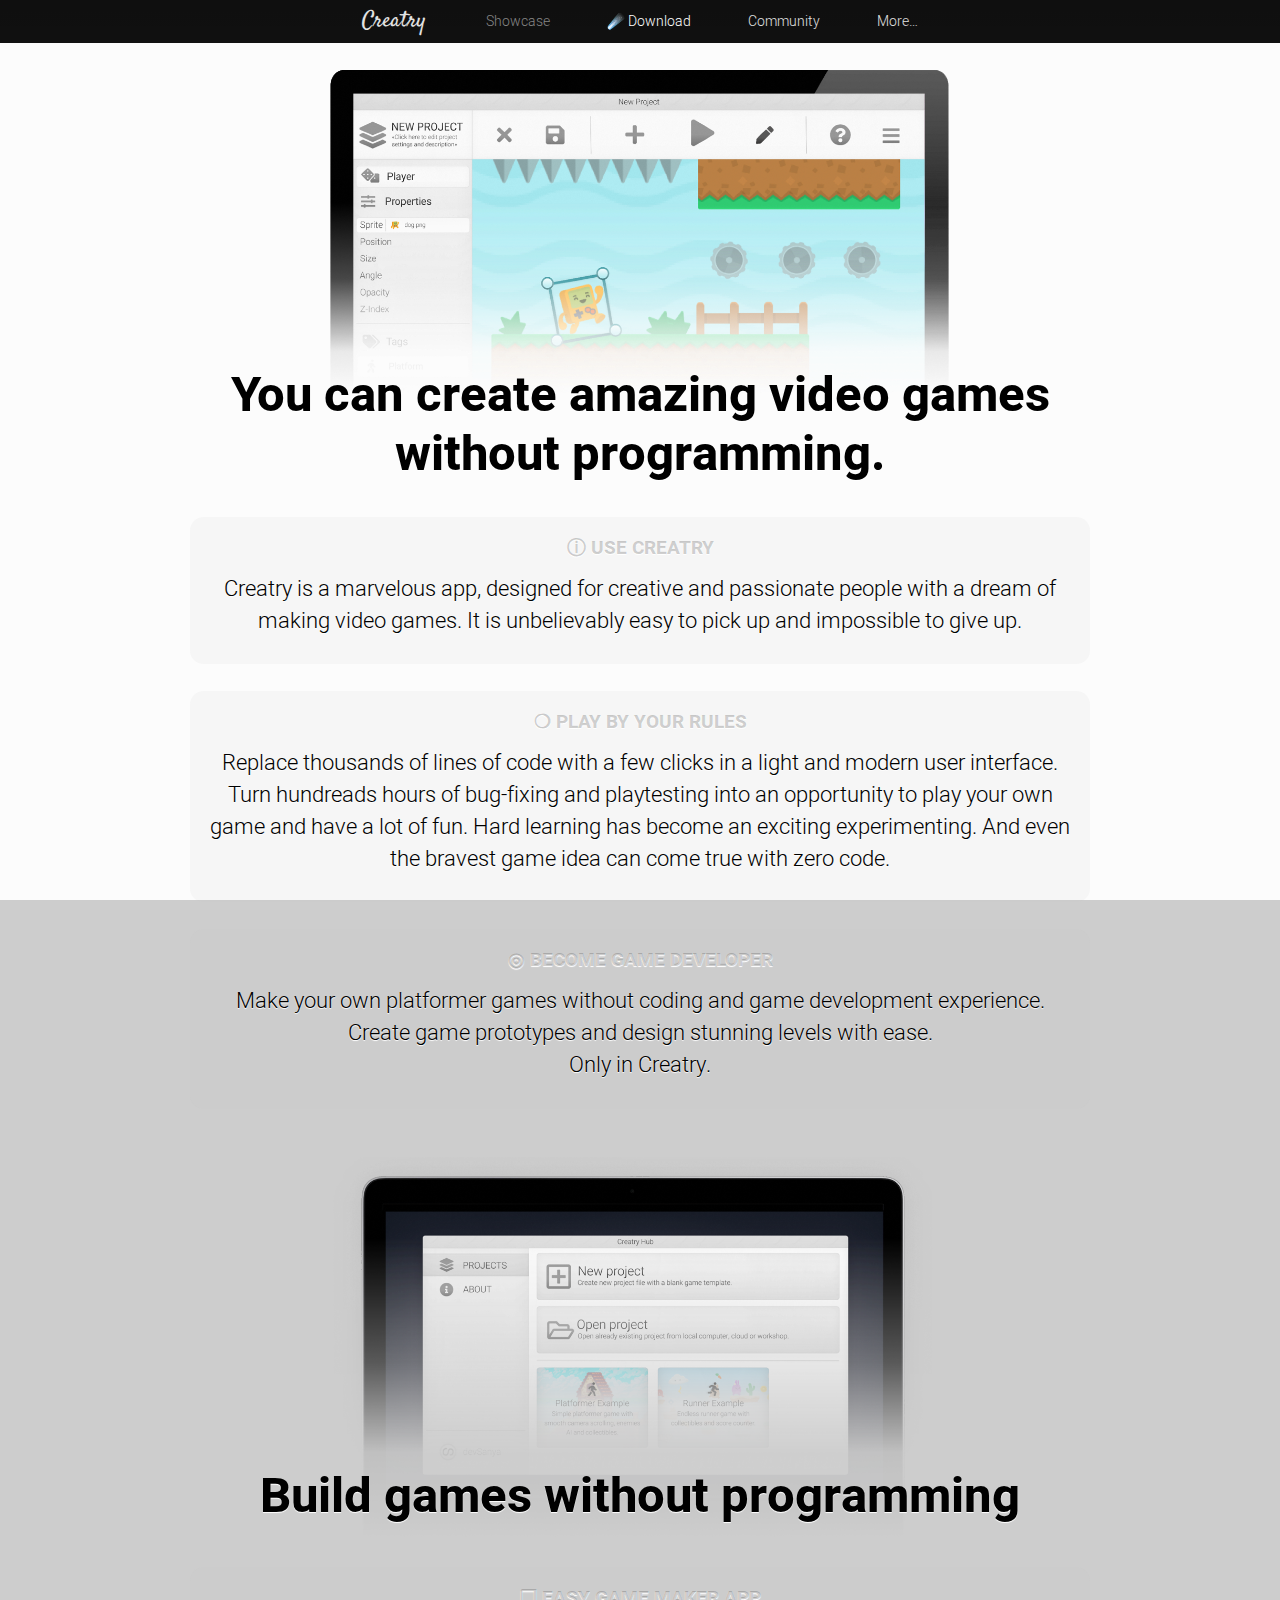
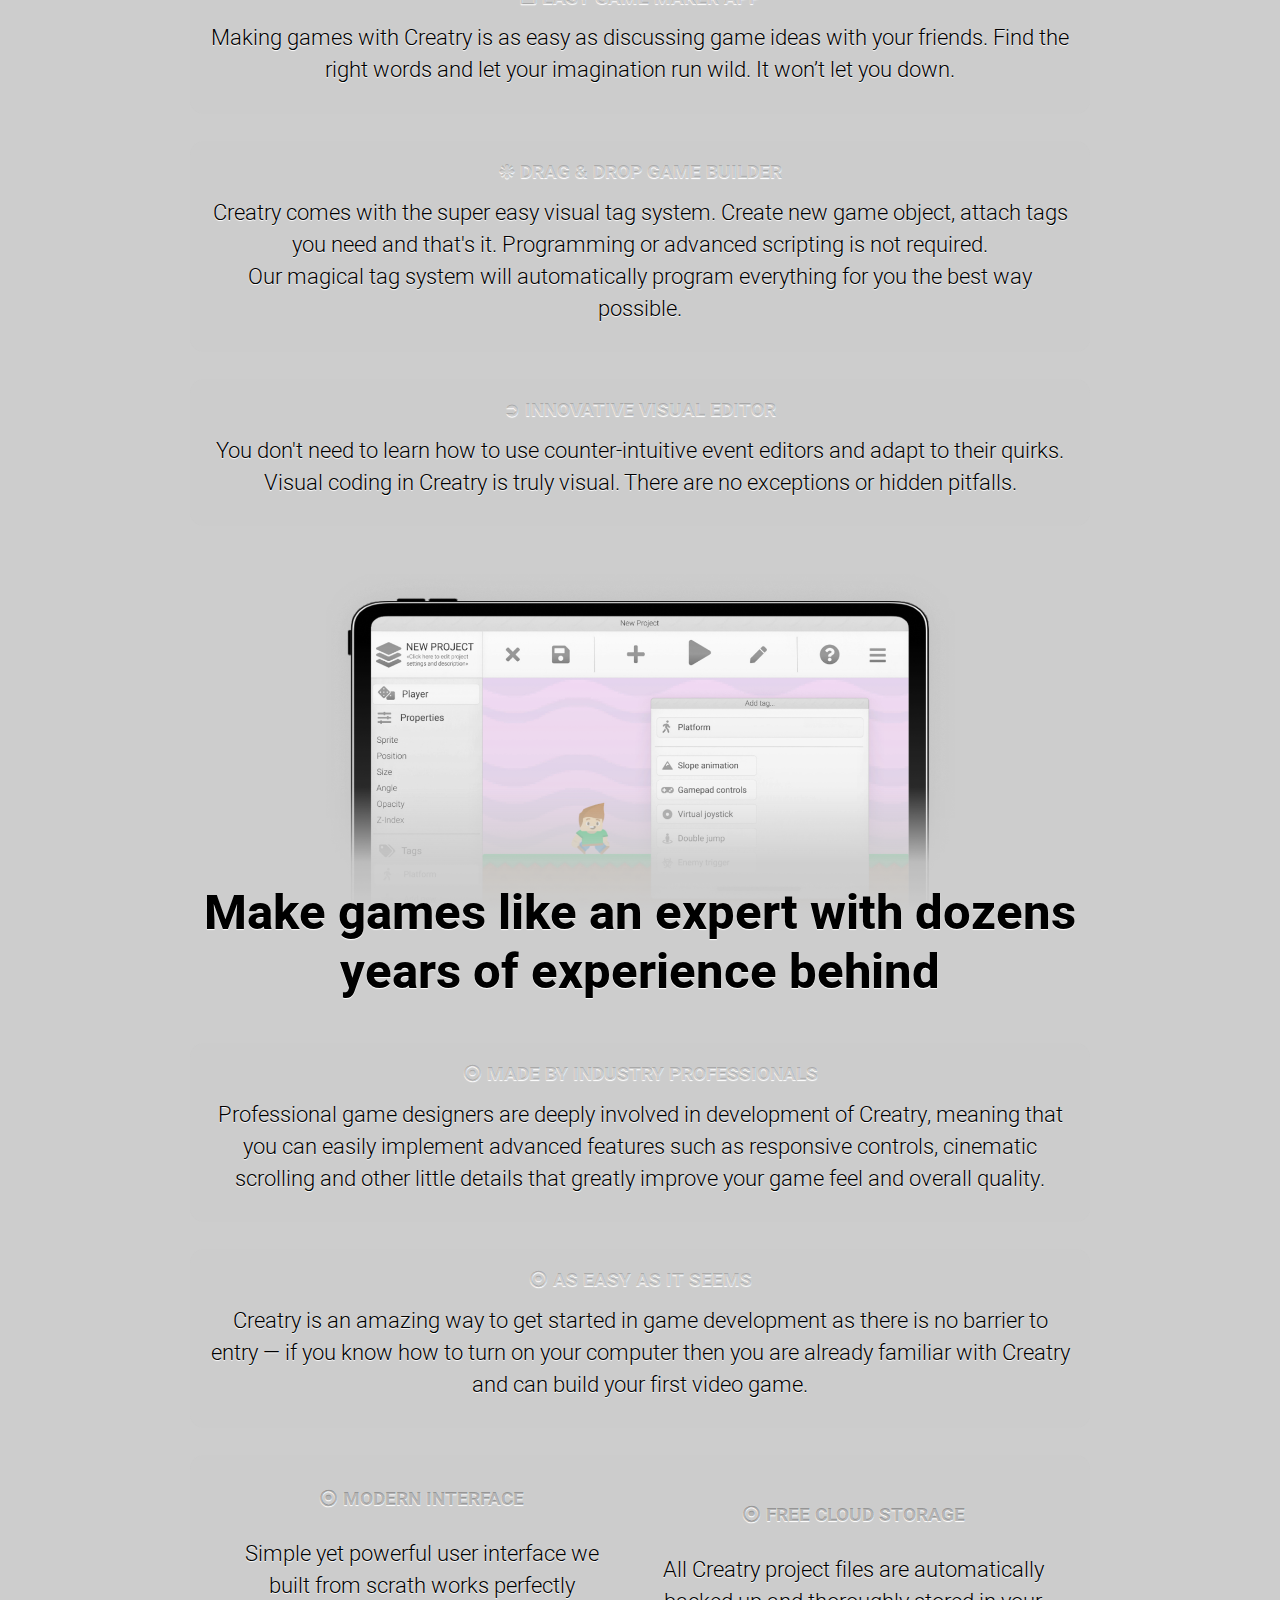
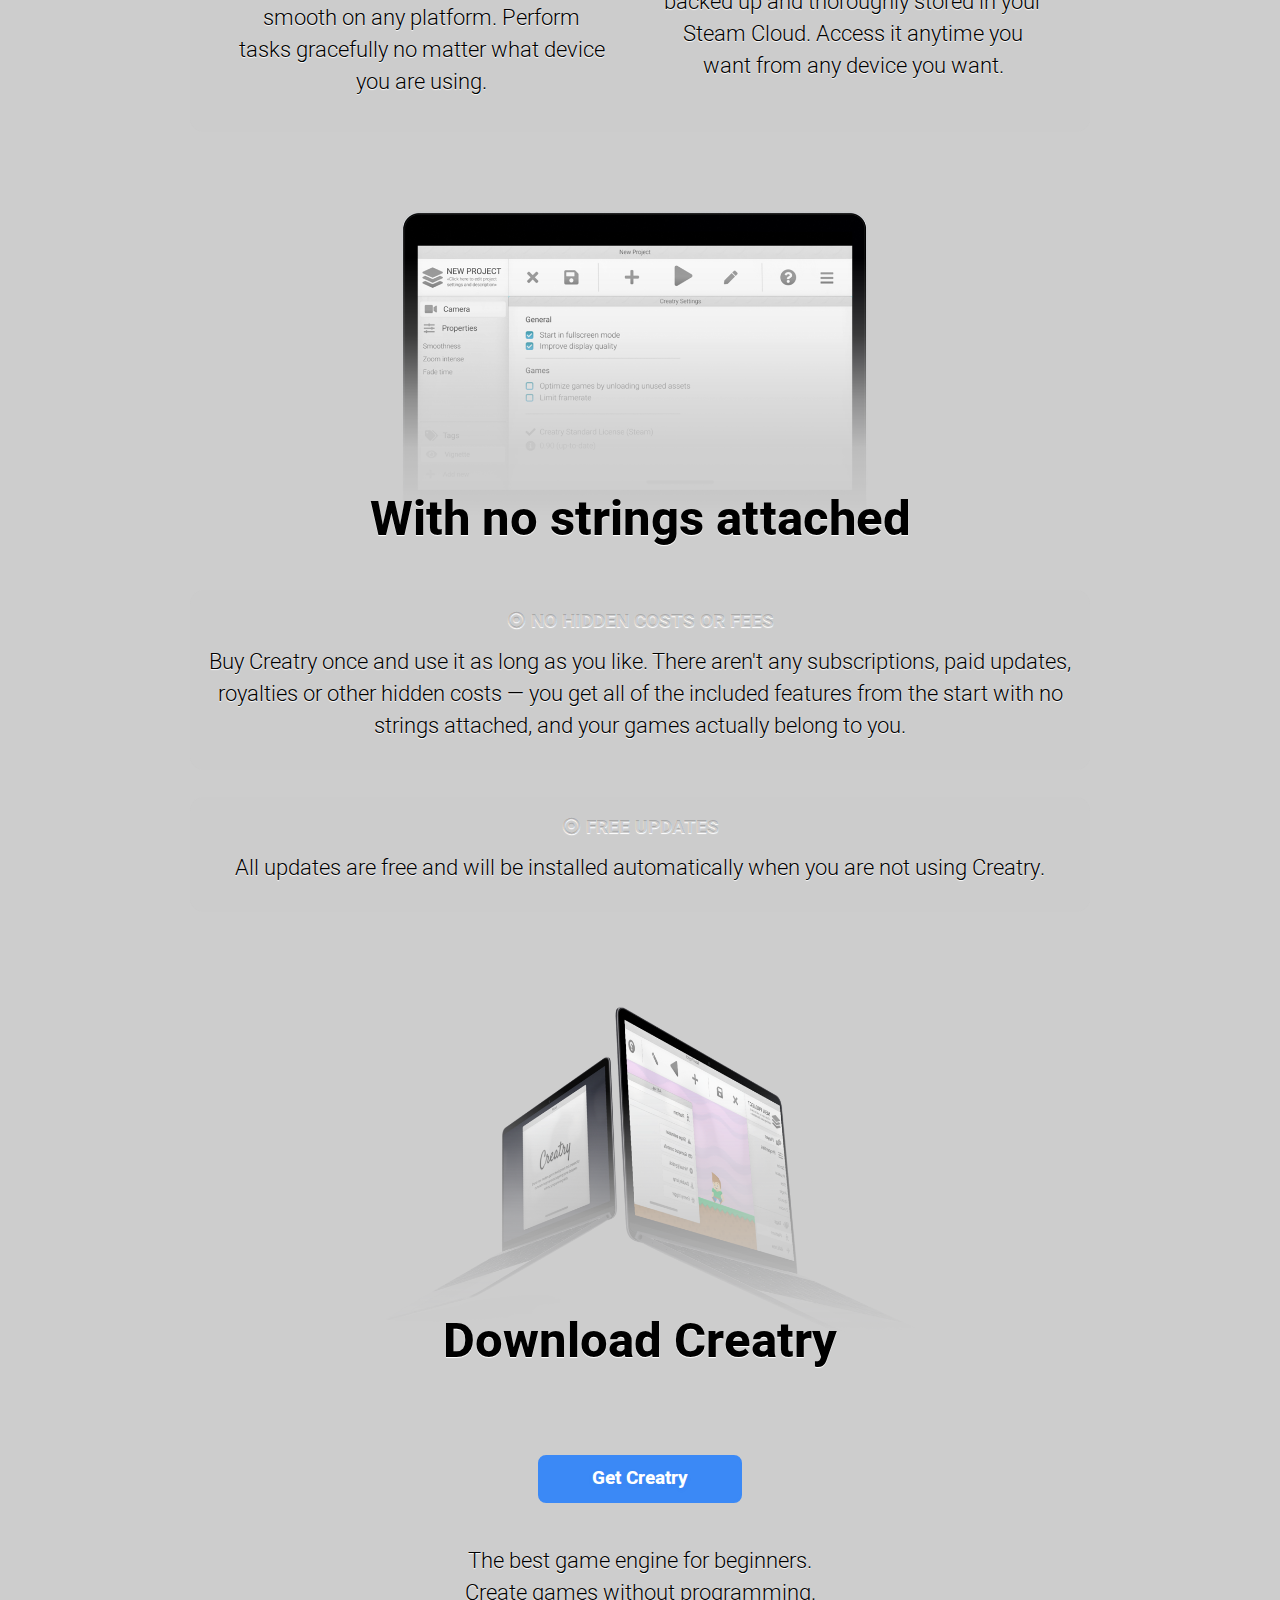
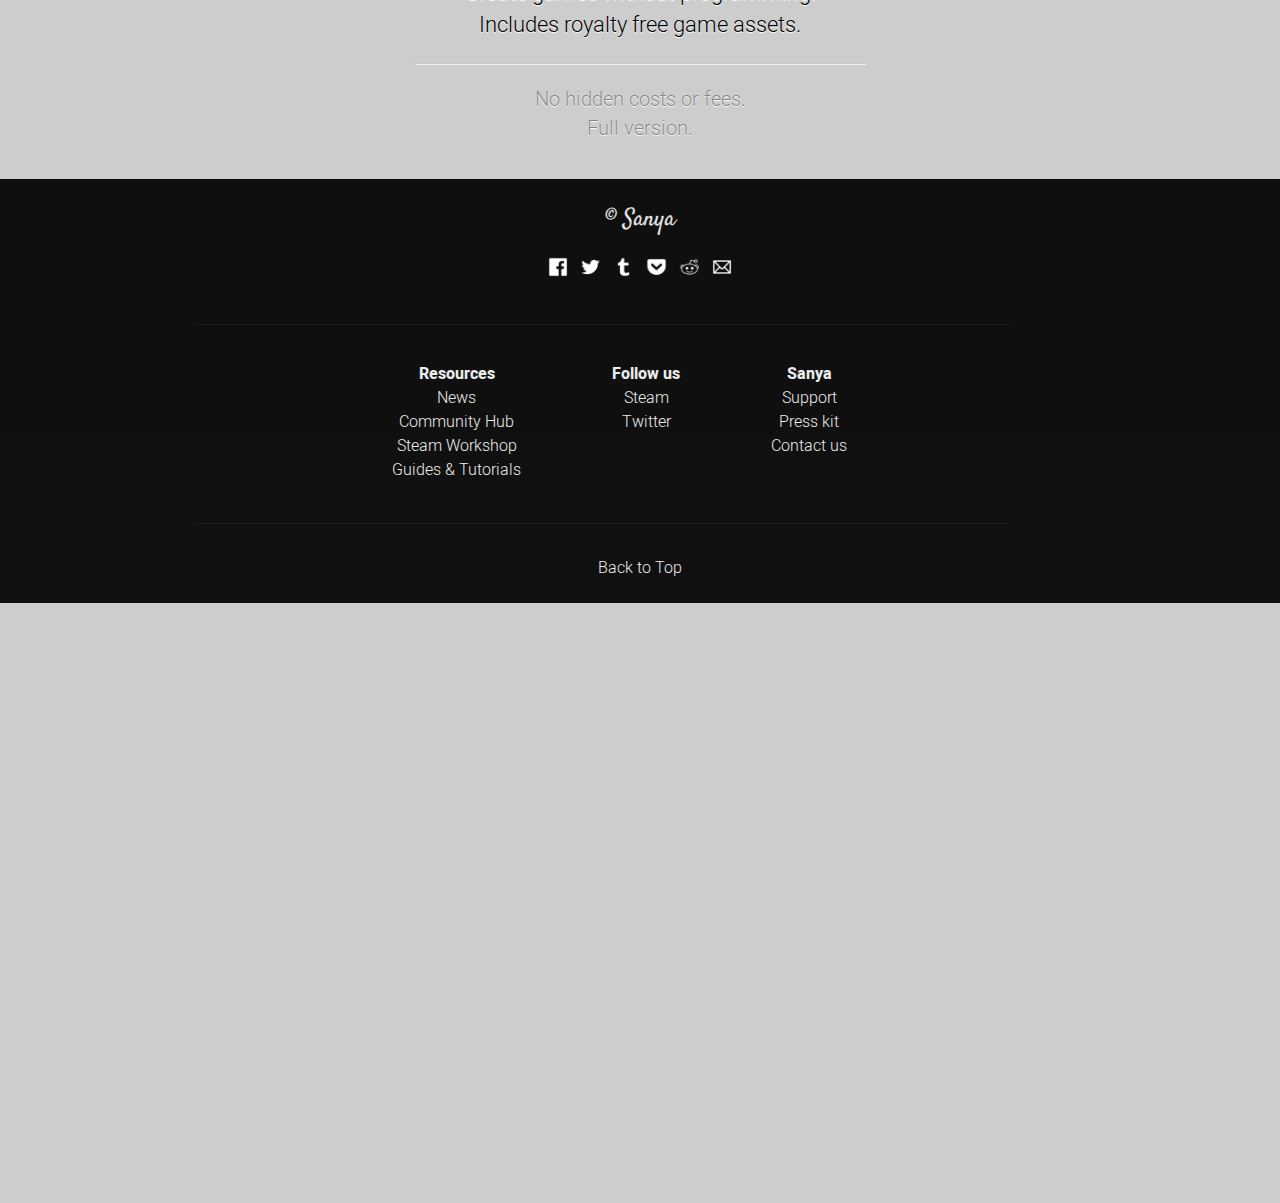
<file: showcase/index.html>
<!DOCTYPE html>
<html prefix="og: http://ogp.me/ns#">
	<head>
		<!-- Import resources -->
		<link rel="shortcut icon" href="/favicon.ico">
		<link rel="stylesheet" type="text/css" href="/assets/main.css">
		<script src="/assets/jquery.js"></script>
		<!-- Page tittle -->
		<title>Creatry — Showcase — Create games without programming</title>
		<!-- Page URL -->
		<link rel="canonical" href="https://www.creatry.net/showcase/index.html" />
		<!-- Meta tags -->
		<meta charset="utf-8">
		<meta name="viewport" content="width=device-width, initial-scale=1.0" />
		<meta name="description" content="Create your own video games without programming in Creatry, the best game engine for beginners." />
		<meta name="keywords" content="creatry, creatri, creatre, creatray, creator, game maker, game creator, game builder, game engine, make games, create games, your own games, software, app, program, without coding, without programming, for beginners, without experience, easy, simple, platformer, side-scroller, pixel-art, indie" />
		<meta name="author" content="Sanya" />
		<meta name="copyright" content="Sanya" />
		<meta name="robots" content="index, follow" />
		<!-- Open Graph tags -->
		<meta property="og:type" content="website" />
		<meta property="og:title" content="🕹️ Creatry — Make your own games without code" />
		<meta property="og:description" content="Create video games without programming in Creatry, the best game engine for beginners." />
		<meta property="og:image" content="http://creatry.net/assets/social/Creatry_MakeYourOwnGamesWithoutCoding_EasyGameMaker.png" />
		<meta property="og:image:secure_url" content="https://creatry.net/assets/social/Creatry_MakeYourOwnGamesWithoutCoding_EasyGameMaker.png" />
		<meta property="og:url" content="https://www.creatry.net" />
		<meta property="og:site_name" content="CREATRY.NET" />
		<!-- Twitter tags -->
		<meta name="twitter:card" content="summary_large_image">
		<meta name="twitter:title" content="🕹️ Creatry — Make your own games without code">
		<meta name="twitter:description" content="Create video games without programming in Creatry, the best game engine for beginners." />
		<meta name="twitter:image" content="https://creatry.net/assets/social/twitter/MakeYourOwnGamesWithoutCode_BestGameEngineForBeginners2020_Creatry.png" />
		<meta name="twitter:image:alt" content="Creatry — Best Game Engine for Beginners in 2020"  />
		<meta name="twitter:site" content="@GetCreatry" />
		<meta name="twitter:creator" content="@GetCreatry" />
		<!-- JSON Schema -->
		<script type="application/ld+json"> 
			{
				"@context": "http://www.schema.org",
				"@type": "Organization",
				"name": "Creatry",
				"url": "https://www.creatry.net",
				"sameAs": [
					"https://store.steampowered.com/app/1194690/Creatry__Easy_Game_Maker__Game_Builder_App/",
					"https://store.steampowered.com/app/1194690/",
					"https://steamcommunity.com/app/1194690",
					"https://twitter.com/GetCreatry"
				],
				"logo": "https://creatry.net/assets/social/Icon_Modern.png",
				"description": "Creatry is a marvelous app, designed for creative and passionate people with a dream of making video games. It is unbelievably easy to pick up. And impossible to give up. Create your own video games without programming in Creatry, the best game engine for beginners."
			}
		</script>
		<!-- Google Analytics -->
		<!-- Global site tag (gtag.js) - Google Analytics -->
		<script async src="https://www.googletagmanager.com/gtag/js?id=UA-175044097-2"></script>
		<script>
			window.dataLayer = window.dataLayer || [];
			function gtag(){dataLayer.push(arguments);}
			gtag('js', new Date());

			gtag('config', 'UA-175044097-2');
		</script>
	</head>
	<body>
		<!-- Startup animation -->
		<script>document.body.className += "fade-out";</script>
		<script>
			$(function(){
				$("body").removeClass("fade-out");
			});
		</script>
		<!-- Scroll to top bookmark -->
		<div id="top">
		</div>
		
		<!-- Navigation -->
		<ul class="navbar">
			<a class="link" href="/"><li class="navbar_element navbar_logotype">
				Creatry
			</li>
			</a>
			
			<a class="link" href="/showcase/"><li class="navbar_element" style="color: #868686;">
				Showcase
			</li>
			</a>
			
			<a class="link" href="/purchase/"><li class="navbar_element" style="color: white;">
				☄️ Download
			</li>
			</a>
			
			<a class="link" href="/community/"><li class="navbar_element">
				Community
			</li>
			</a>
			
			<a class="link" href="/extra/"><li class="navbar_element">
				More…
			</li>
			</a>
		</ul>

		<!-- Main website content -->
			<div class="content">
				<!-- Intro block -->
				<img src="/assets/images/game-making-software/game-development-tool/game-making-app/game-creation/Best-Game-Engine-For-Beginners-In-2020.png" class="image" alt="The best game development software tool to build games without code"></img>
				<a class="slogan"><h1>You can create amazing video games without programming.</h1></a>
				<center>
						<div class="part-container">
							<h3><strong>ⓘ USE CREATRY</strong></h3>
							<p class="text">Creatry is a marvelous app, designed for creative and passionate people with a dream of making video games.
							It is unbelievably easy to pick up and impossible to give up.
						</div>
						<div class="part-container">
							<h3><strong>❍ PLAY BY YOUR RULES</strong></h3>
							<p class="text">Replace thousands of lines of code
							with a few clicks in a light and modern user interface. Turn hundreads hours of bug-fixing and 
							playtesting into an opportunity to play your own game and have a lot of fun. Hard learning has become an exciting experimenting.
							And even the bravest game idea can come true with zero code.</p>
							<p class="text"></p>
						</div>
						<div class="part-container">
							<h3><strong>◎ BECOME GAME DEVELOPER</strong></h3>
							<p class="text">Make your own platformer games without coding and game development experience.  
							Create game prototypes and design stunning levels with ease.<br>Only in Creatry.</br></p>
						</div>
				</center>
				<br>
				<!-- Visual code block -->
				<img src="/assets/images/visual-programming/visual-scripting/visual-coding/Make-Your-Own-Games-Without-Coding-Game-Engine-Without-Programming.png" class="image" alt="Create your own side-scroller platformer games without programming"></img>
				<a class="slogan"><h2>Build games without programming</h2></a>
				<center>
					<div class="part-container">
						<h3><strong>❒ EASY GAME MAKER APP</strong></h3>
						<p class="text">Making games with Creatry is as easy as discussing game ideas with your friends. Find the right words and let your imagination run wild.
						It won’t let you down.</p>
					</div>
					<div class="part-container">
						<h3><strong>❉ DRAG & DROP GAME BUILDER</strong></h3>
						<p class="text">Creatry comes with the super easy visual tag system. Create new game object, attach tags you need and that's it. Programming or advanced scripting is not required. <br>Our magical tag system will automatically program everything for you the best way possible.</p>
					</div>
					<div class="part-container">
						<h3><strong>➲ INNOVATIVE VISUAL EDITOR</strong></h3>
						<p class="text">You don't need to learn how to use counter-intuitive event editors and adapt to their quirks. Visual coding in Creatry is truly visual. There are no exceptions or hidden pitfalls.</p>
					</div>
				</center>
				<br>
				<div class="hideonmobile">
						<!-- Features block -->
						<img src="/assets/images/game-maker/game-creator/game-builder/Best-Free-Game-Development-Software-To-Build-Your-Own-Games-Game-Creation-App-No-Coding-Skills-Required.png" class="image" alt="How to create your own computer games, how to start making videogames in 2020"></img>
						<a class="slogan"><h2>Make games like an expert with dozens years of experience behind</h2></a>
						<center>
							<div class="part-container">
								<h3><strong>⦿ MADE BY INDUSTRY PROFESSIONALS</strong></h3>
								<p class="text">Professional game designers are deeply involved in development of Creatry, meaning that you can easily implement advanced features such as responsive controls, cinematic scrolling and other little details that greatly improve your game feel and overall quality.</p>
							</div>
							<div class="part-container">
								<h3><strong>⦿ AS EASY AS IT SEEMS</strong></h3>
								<p class="text">Creatry is an amazing way to get started in game development as there is no barrier to entry — if you know how to turn on your computer then you are already familiar with Creatry and can build your first video game.</p>
							</div>
							<div class="part-container">
								<table class="text columns">
									<tr>
										<td class="column_element">
											<h4>⦿ MODERN INTERFACE</h4>
											Simple yet powerful user interface we built from scrath works perfectly smooth on any platform. Perform tasks gracefully no matter what device you are using.
											
										</td>
										<td class="column_element">
											<h4>⦿ FREE CLOUD STORAGE</h4>
											All Creatry project files are automatically backed up and thoroughly stored in your Steam Cloud. Access it anytime you want from any device you want.
										</td>
									</tr>
								</table>
							</div>
						</center>
				</div>
				<br>
				<!-- Model block -->
				<img src="/assets/images/game-development-software-tools/game-design-tools/video-game-software/without-coding/Best-Free-Game-Development-Software-Apps-To-Make-Your-Own-Games.png" class="image" alt="Simple and easy game development software tool to create your own games"></img>
				<a class="slogan"><h2>With no strings attached</h2></a>
				<center>
					<div class="part-container">
						<h3><strong>⦿ NO HIDDEN COSTS OR FEES</strong></h3>
						<p class="text">Buy Creatry once and use it as long as you like. There aren't any subscriptions, paid updates, royalties or other hidden costs — you get all of the included features from the start with no strings attached, and your games actually belong to you.
						</p>
					</div>
					<div class="part-container">
						<h3><strong>⦿ FREE UPDATES</strong></h3>
						<p class="text">All updates are free and will be installed automatically when you are not using Creatry.</p>
					</div>
				</center>
				<br><br><br>
				<!-- Purchase block -->
				<img src="/assets/images/easiest-game-engine/best-game-engine-for-beginners/no-coding/no-programming/How-To-Become-A-Game-Developer-In-2020.png" class="image" alt="Start making your own games. Become a video game developer without coding or programming skills."></img>
				<br>
				<a class="slogan"><h2>Download Creatry</h2></a>
				<center>
					<a class="text highlight button" href="/purchase/"><b><span>Get Creatry</span></b></a>
					<br>
					<br>
					<p class="text">The best game engine for beginners.
					<br>Create games without programming. <br>Includes royalty free game assets.</p>
					<hr class="delimiter">
					<p class="text note bkgtext">
					No hidden costs or fees.
					<br>Full version.
				</center>
			</div>
		<!-- Footer -->
		<footer>
			<div class="footer">
				<a class="navbar_element navbar_logotype">© Sanya</a>
				<br>
					<ul class="share-buttons">
						<li><a href="https://www.facebook.com/sharer/sharer.php?u=https%3A%2F%2Fwww.creatry.net&quote=Creatry%20is%20a%20marvelous%20app%2C%20designed%20for%20creative%20and%20passionate%20people%20with%20a%20dream%20of%20making%20video%20games.%20It%20is%20unbelievably%20easy%20to%20pick%20up%20and%20impossible%20to%20give%20up." title="Share on Facebook" target="_blank"><img alt="Share on Facebook" src="/images/simple_icons/Facebook.png" /></a></li>
						<li><a href="https://twitter.com/intent/tweet?source=https%3A%2F%2Fwww.creatry.net&text=Creatry%20is%20a%20marvelous%20app%2C%20designed%20for%20creative%20and%20passionate%20people%20with%20a%20dream%20of%20making%20video%20games.%20It%20is%20unbelievably%20easy%20to%20pick%20up%20and%20impossible%20to%20give%20up.%20Learn%20more%20at%20https%3A%2F%2Fwww.creatry.net&via=getcreatry" target="_blank" title="Tweet"><img alt="Tweet" src="/images/simple_icons/Twitter.png" /></a></li>
						<li><a href="http://www.tumblr.com/share?v=3&u=https%3A%2F%2Fwww.creatry.net&quote=Creatry%20is%20a%20marvelous%20app%2C%20designed%20for%20creative%20and%20passionate%20people%20with%20a%20dream%20of%20making%20video%20games.%20It%20is%20unbelievably%20easy%20to%20pick%20up%20and%20impossible%20to%20give%20up.&s=" target="_blank" title="Post to Tumblr"><img alt="Post to Tumblr" src="/images/simple_icons/Tumblr.png" /></a></li>
						<li><a href="https://getpocket.com/save?url=https%3A%2F%2Fwww.creatry.net&title=Creatry%20%E2%80%94%20Make%20your%20own%20games%20without%20code" target="_blank" title="Add to Pocket"><img alt="Add to Pocket" src="/images/simple_icons/Pocket.png" /></a></li>
						<li><a href="http://www.reddit.com/submit?url=https%3A%2F%2Fwww.creatry.net&title=Creatry%20%E2%80%94%20Make%20your%20own%20games%20without%20code" target="_blank" title="Submit to Reddit"><img alt="Submit to Reddit" src="/images/simple_icons/Reddit.png" /></a></li>
						<li><a href="mailto:?subject=Creatry%20%E2%80%94%20Make%20your%20own%20games%20without%20code&body=Creatry%20is%20a%20marvelous%20app%2C%20designed%20for%20creative%20and%20passionate%20people%20with%20a%20dream%20of%20making%20video%20games.%20It%20is%20unbelievably%20easy%20to%20pick%20up%20and%20impossible%20to%20give%20up.%20Learn%20more%20at:%20https%3A%2F%2Fwww.creatry.net" target="_blank" title="Send email"><img alt="Send email" src="/images/simple_icons/Email.png" /></a></li>
					</ul>
					<div class="footercolumns">
						<center>
						<!-- Delimiter -->
						<hr class="delimiter-pagelong delimiter-footer">
						<br>
						<table class="columns">
								<tr>
									<td class="column_element">
										<ul class = "link_list">
											<li><b>Resources</b></li>
											<li><a class="menulink" href="https://store.steampowered.com/news/?appids=1194690" target="_blank">News</a></li>
											<li><a class="menulink" href="https://steamcommunity.com/app/1194690" target="_blank">Community Hub</a></li>
											<li><a class="menulink" href="https://steamcommunity.com/app/1194690/workshop/" target="_blank">Steam Workshop</a></li>
											<li><a class="menulink" href="https://steamcommunity.com/app/1194690/guides/" target="_blank">Guides & Tutorials</a></li>
										</ul>
									</td>
									<td class="column_element">
										<ul class = "link_list">
											<li><b>Follow us</b></li>
											<li><a class="menulink" href="https://store.steampowered.com/app/1194690/Creatry__Easy_Game_Maker__Game_Builder_App/" target="_blank">Steam</a></li>
											<li><a class="menulink" href="https://twitter.com/getcreatry/" target="_blank">Twitter</a></li>
											<li>&nbsp;</li>
											<li>&nbsp;</li>
										</ul>
									</td>
									<td class="column_element">
										<ul class = "link_list">
											<li><b>Sanya</b></li>
											<li><a class="menulink" href="/support/">Support</a></li>
											<li><a class="menulink" href="/service/download-centre/press-kit/">Press kit</a></li>
											<li><a class="menulink" href="/support/contact/">Contact us</a></li>
											<li>&nbsp;</li>
										</ul>
									</td>
								</tr>
							</table>
					<!-- Delimiter -->
					<hr class="delimiter-pagelong delimiter-footer">
					<br>
					</center>
				</div>
				<a href="#top" class="menulink">Back to Top</a>
				<br>
			</div>
		</footer>
	</body>
</html>
</file>
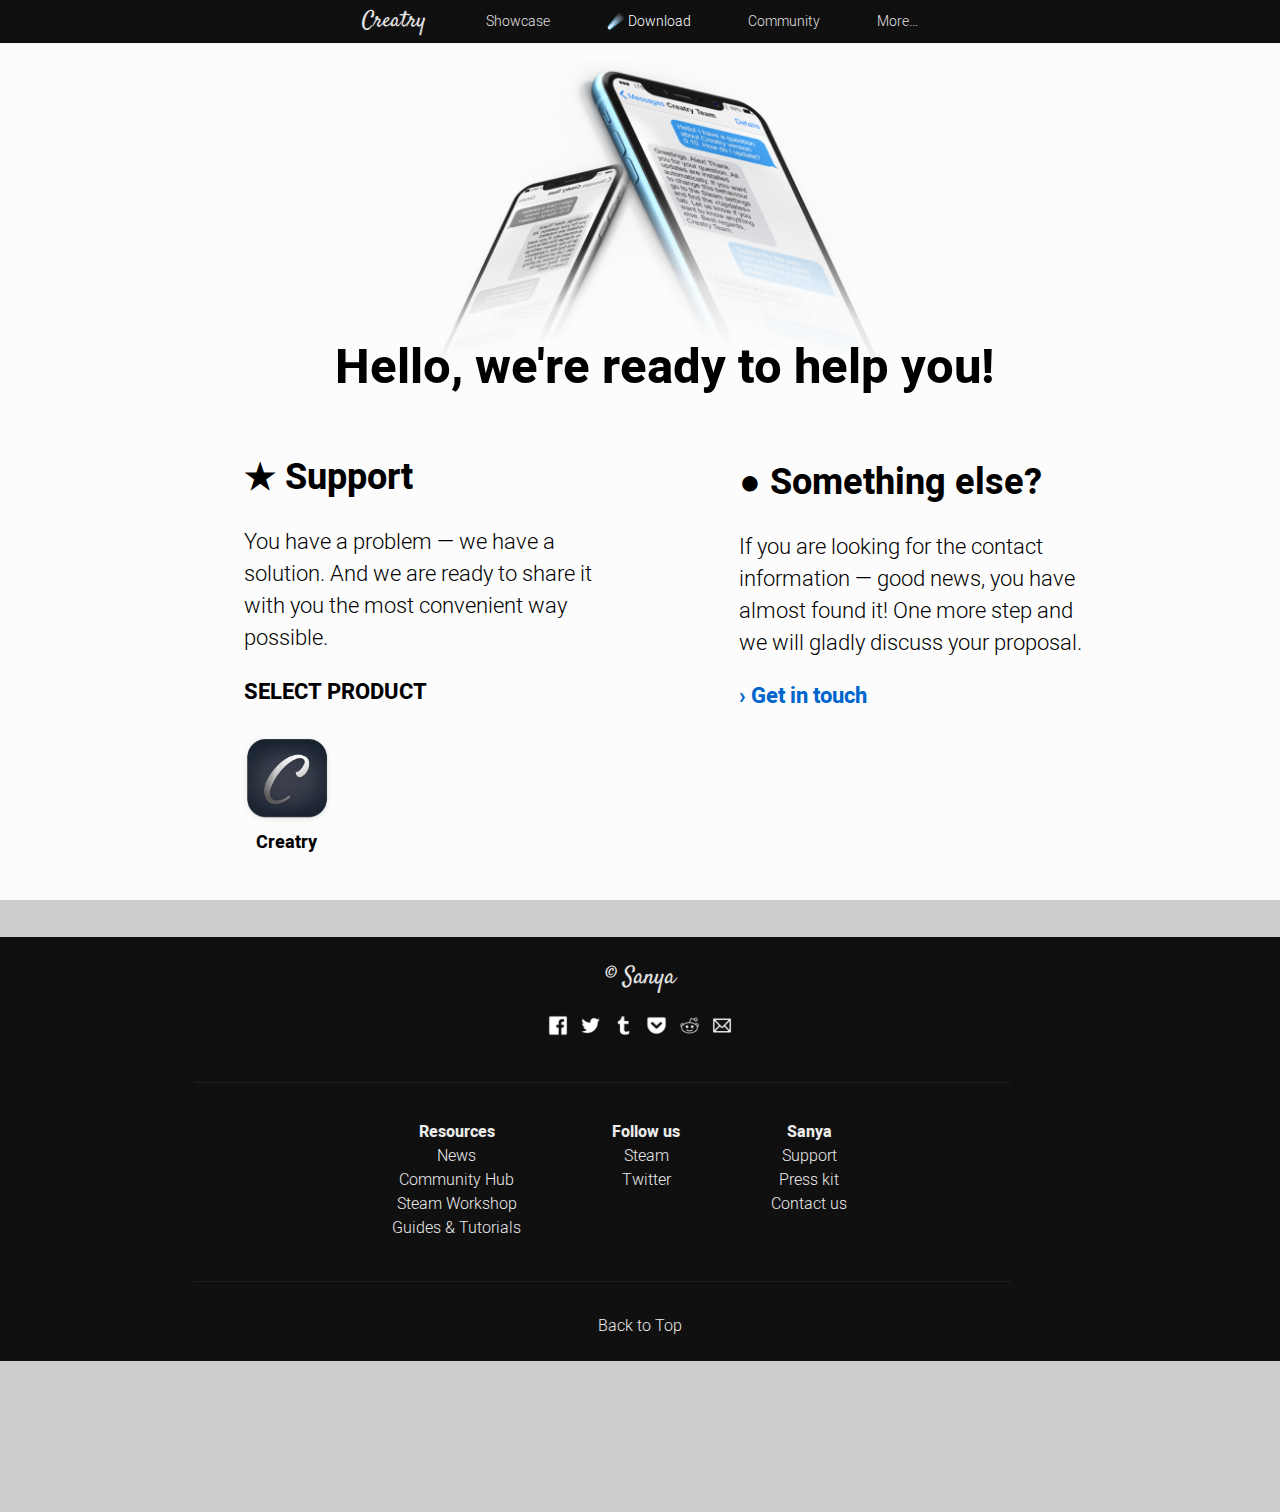
<file: support/index.html>
<!DOCTYPE html>
<html prefix="og: http://ogp.me/ns#">
	<head>
		<!-- Import resources -->
		<link rel="shortcut icon" href="/favicon.ico">
		<link rel="stylesheet" type="text/css" href="/assets/main.css">
		<script src="/assets/jquery.js"></script>
		<!-- Page tittle -->
		<title>Creatry — Support Centre</title>
		<!-- Page URL -->
		<link rel="canonical" href="https://www.creatry.net/support/index.html" />
		<!-- Meta tags -->
		<meta charset="utf-8">
		<meta name="viewport" content="width=device-width, initial-scale=1.0" />
		<meta name="description" content="Create your own video games without programming in Creatry, the best game engine for beginners." />
		<meta name="keywords" content="creatry, creatri, creatre, creatray, creator, game maker, game creator, game builder, game engine, make games, create games, your own games, software, app, program, without coding, without programming, for beginners, without experience, easy, simple, platformer, side-scroller, pixel-art, indie" />
		<meta name="author" content="Sanya" />
		<meta name="copyright" content="Sanya" />
		<meta name="robots" content="index, follow" />
		<!-- Open Graph tags -->
		<meta property="og:type" content="website" />
		<meta property="og:title" content="🕹️ Creatry — Make your own games without code" />
		<meta property="og:description" content="Create video games without programming in Creatry, the best game engine for beginners." />
		<meta property="og:image" content="http://creatry.net/assets/social/Creatry_MakeYourOwnGamesWithoutCoding_EasyGameMaker.png" />
		<meta property="og:image:secure_url" content="https://creatry.net/assets/social/Creatry_MakeYourOwnGamesWithoutCoding_EasyGameMaker.png" />
		<meta property="og:url" content="https://www.creatry.net" />
		<meta property="og:site_name" content="CREATRY.NET" />
		<!-- Twitter tags -->
		<meta name="twitter:card" content="summary_large_image">
		<meta name="twitter:title" content="🕹️ Creatry — Make your own games without code">
		<meta name="twitter:description" content="Create video games without programming in Creatry, the best game engine for beginners." />
		<meta name="twitter:image" content="https://creatry.net/assets/social/twitter/MakeYourOwnGamesWithoutCode_BestGameEngineForBeginners2020_Creatry.png" />
		<meta name="twitter:image:alt" content="Creatry — Best Game Engine for Beginners in 2020"  />
		<meta name="twitter:site" content="@GetCreatry" />
		<meta name="twitter:creator" content="@GetCreatry" />
		<!-- JSON Schema -->
		<script type="application/ld+json"> 
			{
				"@context": "http://www.schema.org",
				"@type": "Organization",
				"name": "Creatry",
				"url": "https://www.creatry.net",
				"sameAs": [
					"https://store.steampowered.com/app/1194690/Creatry__Easy_Game_Maker__Game_Builder_App/",
					"https://store.steampowered.com/app/1194690/",
					"https://steamcommunity.com/app/1194690",
					"https://twitter.com/GetCreatry"
				],
				"logo": "https://creatry.net/assets/social/Icon_Modern.png",
				"description": "Creatry is a marvelous app, designed for creative and passionate people with a dream of making video games. It is unbelievably easy to pick up. And impossible to give up. Create your own video games without programming in Creatry, the best game engine for beginners."
			}
		</script>
		<!-- Google Analytics -->
		<!-- Global site tag (gtag.js) - Google Analytics -->
		<script async src="https://www.googletagmanager.com/gtag/js?id=UA-175044097-2"></script>
		<script>
			window.dataLayer = window.dataLayer || [];
			function gtag(){dataLayer.push(arguments);}
			gtag('js', new Date());

			gtag('config', 'UA-175044097-2');
		</script>
	</head>
	<body>
		<!-- Startup animation -->
		<script>document.body.className += ' fade-out';</script>
		<script>
			$(function(){
				$('body').removeClass('fade-out');
			});
		</script>
		
		<!-- Scroll to top bookmark -->
		<div id="top">
		</div>
		
		<!-- Navigation -->
		<ul class="navbar">
			<a class="link" href="/"><li class="navbar_element navbar_logotype">
				Creatry
			</li>
			</a>
			
			<a class="link" href="/showcase/"><li class="navbar_element">
				Showcase
			</li>
			</a>
			
			<a class="link" href="/purchase/"><li class="navbar_element" style="color: white;">
				☄️ Download
			</li>
			</a>
			
			<a class="link" href="/community/"><li class="navbar_element">
				Community
			</li>
			</a>
			
			<a class="link" href="/extra/"><li class="navbar_element">
				More…
			</li>
			</a>
		</ul>

		<!-- Support page content -->
			<div class="content">
			<div class="page">
				<!-- Support section -->
				<img src="/assets/images/unassigned.png" class="image" alt="The best game development software tool to build games without code"></img>
				<a class="slogan"><h1>Hello, we're ready to help you!</h1></a>
				<br>
				<div class ="firstpart">
				<a class="header"><b>★ Support</b></a>
				<p class="text">You have a problem — we have a solution. And we are ready to share it with you the most convenient way possible.</p>
				<p class="text"><b>SELECT PRODUCT</b></p>
				<a href ="/support/request/"><img src="/assets/social/Icon_Modern.png" class="icon" alt="The best game development software tool to build games without code"></img></a>
				<p class="productname"><b>Creatry</b></p>
				</div>
				
				<div class="secondpart">
				<a class="header"><b>● Something else?</b></a>
				<p class="text">If you are looking for the contact information — good news, you have almost found it! One more step and we will gladly discuss your proposal.</p>
				<a class="text pagelink" href="/support/contact/#partnership"><b>› Get in touch</b></a>
				</div>
							
				<div class="pagedelimiter"></div>
				</div>
			</div>
			</div>
		<!-- Footer -->
		<footer>
			<div class="footer">
				<a class="navbar_element navbar_logotype">© Sanya</a>
				<br>
					<ul class="share-buttons">
						<li><a href="https://www.facebook.com/sharer/sharer.php?u=https%3A%2F%2Fwww.creatry.net&quote=Creatry%20is%20a%20marvelous%20app%2C%20designed%20for%20creative%20and%20passionate%20people%20with%20a%20dream%20of%20making%20video%20games.%20It%20is%20unbelievably%20easy%20to%20pick%20up%20and%20impossible%20to%20give%20up." title="Share on Facebook" target="_blank"><img alt="Share on Facebook" src="/images/simple_icons/Facebook.png" /></a></li>
						<li><a href="https://twitter.com/intent/tweet?source=https%3A%2F%2Fwww.creatry.net&text=Creatry%20is%20a%20marvelous%20app%2C%20designed%20for%20creative%20and%20passionate%20people%20with%20a%20dream%20of%20making%20video%20games.%20It%20is%20unbelievably%20easy%20to%20pick%20up%20and%20impossible%20to%20give%20up.%20Learn%20more%20at:;url=https%3A%2F%2Fwww.creatry.net&via=getcreatry" target="_blank" title="Tweet"><img alt="Tweet" src="/images/simple_icons/Twitter.png" /></a></li>
						<li><a href="http://www.tumblr.com/share?v=3&u=https%3A%2F%2Fwww.creatry.net&quote=Creatry%20is%20a%20marvelous%20app%2C%20designed%20for%20creative%20and%20passionate%20people%20with%20a%20dream%20of%20making%20video%20games.%20It%20is%20unbelievably%20easy%20to%20pick%20up%20and%20impossible%20to%20give%20up.&s=" target="_blank" title="Post to Tumblr"><img alt="Post to Tumblr" src="/images/simple_icons/Tumblr.png" /></a></li>
						<li><a href="https://getpocket.com/save?url=https%3A%2F%2Fwww.creatry.net&title=Creatry%20%E2%80%94%20Make%20your%20own%20games%20without%20code" target="_blank" title="Add to Pocket"><img alt="Add to Pocket" src="/images/simple_icons/Pocket.png" /></a></li>
						<li><a href="http://www.reddit.com/submit?url=https%3A%2F%2Fwww.creatry.net&title=Creatry%20%E2%80%94%20Make%20your%20own%20games%20without%20code" target="_blank" title="Submit to Reddit"><img alt="Submit to Reddit" src="/images/simple_icons/Reddit.png" /></a></li>
						<li><a href="mailto:?subject=Creatry%20%E2%80%94%20Make%20your%20own%20games%20without%20code&body=Creatry%20is%20a%20marvelous%20app%2C%20designed%20for%20creative%20and%20passionate%20people%20with%20a%20dream%20of%20making%20video%20games.%20It%20is%20unbelievably%20easy%20to%20pick%20up%20and%20impossible%20to%20give%20up.%20Learn%20more%20at:%20https%3A%2F%2Fwww.creatry.net" target="_blank" title="Send email"><img alt="Send email" src="/images/simple_icons/Email.png" /></a></li>
					</ul>
					<div class="footercolumns">
						<center>
						<!-- Delimiter -->
						<hr class="delimiter-pagelong delimiter-footer">
						<br>
						<table class="columns">
								<tr>
									<td class="column_element">
										<ul class = "link_list">
											<li><b>Resources</b></li>
											<li><a class="menulink" href="https://store.steampowered.com/news/?appids=1194690" target="_blank">News</a></li>
											<li><a class="menulink" href="https://steamcommunity.com/app/1194690" target="_blank">Community Hub</a></li>
											<li><a class="menulink" href="https://steamcommunity.com/app/1194690/workshop/" target="_blank">Steam Workshop</a></li>
											<li><a class="menulink" href="https://steamcommunity.com/app/1194690/guides/" target="_blank">Guides & Tutorials</a></li>
										</ul>
									</td>
									<td class="column_element">
										<ul class = "link_list">
											<li><b>Follow us</b></li>
											<li><a class="menulink" href="https://store.steampowered.com/app/1194690/Creatry__Easy_Game_Maker__Game_Builder_App/" target="_blank">Steam</a></li>
											<li><a class="menulink" href="https://twitter.com/getcreatry/" target="_blank">Twitter</a></li>
											<li>&nbsp;</li>
											<li>&nbsp;</li>
										</ul>
									</td>
									<td class="column_element">
										<ul class = "link_list">
											<li><b>Sanya</b></li>
											<li><a class="menulink" href="/support/">Support</a></li>
											<li><a class="menulink" href="/service/download-centre/press-kit/">Press kit</a></li>
											<li><a class="menulink" href="/support/contact/">Contact us</a></li>
											<li>&nbsp;</li>
										</ul>
									</td>
								</tr>
							</table>
					<!-- Delimiter -->
					<hr class="delimiter-pagelong delimiter-footer">
					<br>
					</center>
				</div>
				<a href="#top" class="menulink">Back to Top</a>
				<br>
			</div>
		</footer>
	</body>
</html>
</file>
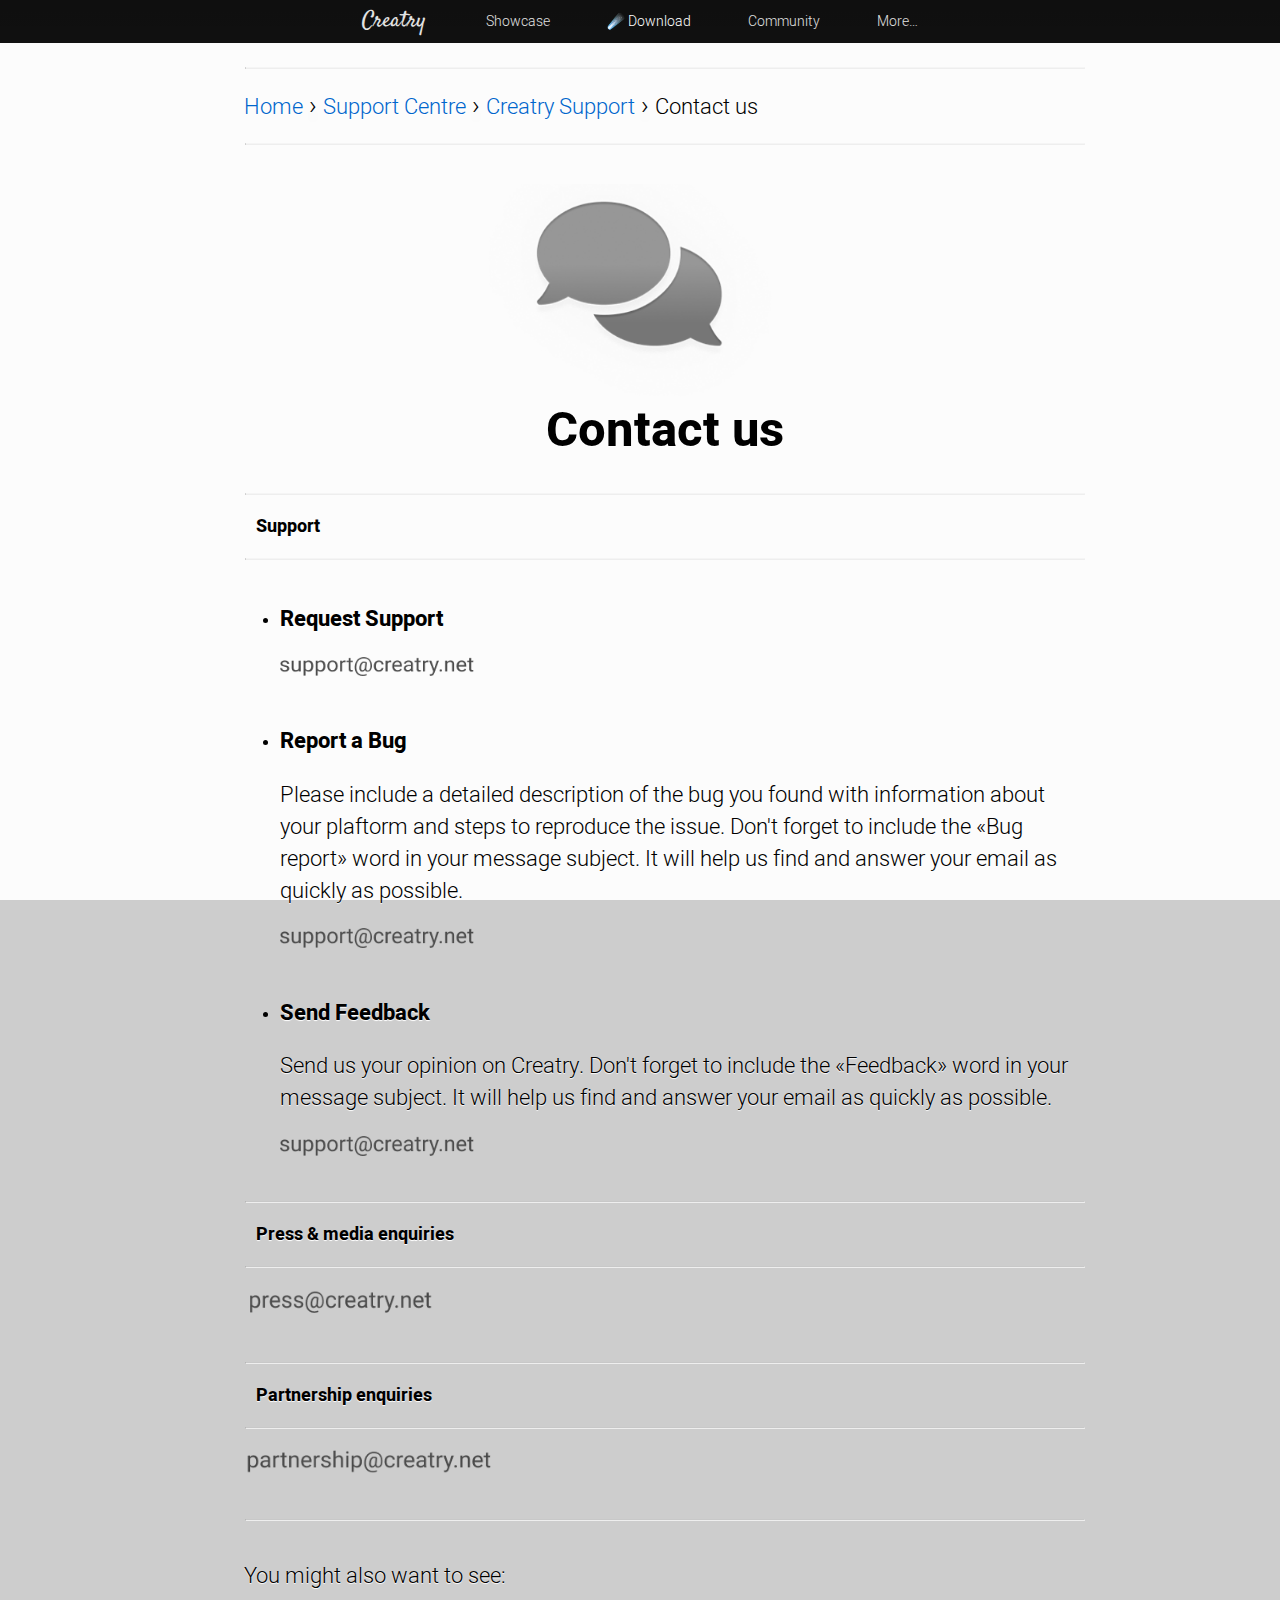
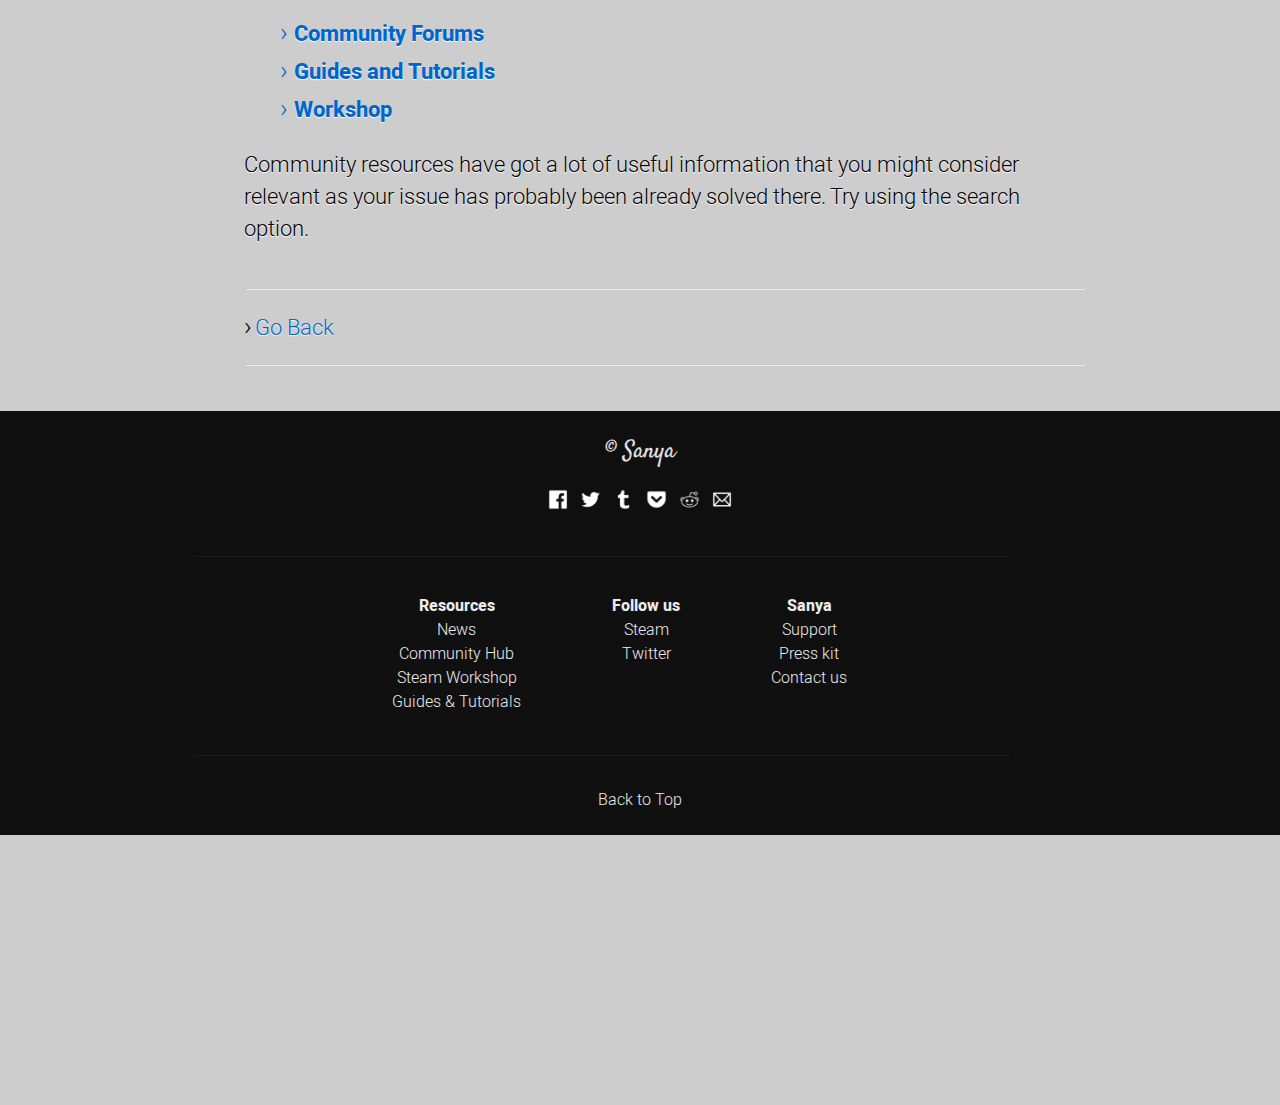
<file: support/contact/index.html>
<!DOCTYPE html>
<html prefix="og: http://ogp.me/ns#">
	<head>
		<!-- Import resources -->
		<link rel="shortcut icon" href="/favicon.ico">
		<link rel="stylesheet" type="text/css" href="/assets/main.css">
		<script src="/assets/jquery.js"></script>
		<!-- Page tittle -->
		<title>Creatry — Support Centre — Contact us</title>
		<!-- Page URL -->
		<link rel="canonical" href="https://www.creatry.net/support/contact/index.html" />
		<!-- Meta tags -->
		<meta charset="utf-8">
		<meta name="viewport" content="width=device-width, initial-scale=1.0" />
		<meta name="description" content="Create your own video games without programming in Creatry, the best game engine for beginners." />
		<meta name="keywords" content="creatry, creatri, creatre, creatray, creator, game maker, game creator, game builder, game engine, make games, create games, your own games, software, app, program, without coding, without programming, for beginners, without experience, easy, simple, platformer, side-scroller, pixel-art, indie" />
		<meta name="author" content="Sanya" />
		<meta name="copyright" content="Sanya" />
		<meta name="robots" content="index, follow" />
		<!-- Open Graph tags -->
		<meta property="og:type" content="website" />
		<meta property="og:title" content="🕹️ Creatry — Make your own games without code" />
		<meta property="og:description" content="Create video games without programming in Creatry, the best game engine for beginners." />
		<meta property="og:image" content="http://creatry.net/assets/social/Creatry_MakeYourOwnGamesWithoutCoding_EasyGameMaker.png" />
		<meta property="og:image:secure_url" content="https://creatry.net/assets/social/Creatry_MakeYourOwnGamesWithoutCoding_EasyGameMaker.png" />
		<meta property="og:url" content="https://www.creatry.net" />
		<meta property="og:site_name" content="CREATRY.NET" />
		<!-- Twitter tags -->
		<meta name="twitter:card" content="summary_large_image">
		<meta name="twitter:title" content="🕹️ Creatry — Make your own games without code">
		<meta name="twitter:description" content="Create video games without programming in Creatry, the best game engine for beginners." />
		<meta name="twitter:image" content="https://creatry.net/assets/social/twitter/MakeYourOwnGamesWithoutCode_BestGameEngineForBeginners2020_Creatry.png" />
		<meta name="twitter:image:alt" content="Creatry — Best Game Engine for Beginners in 2020"  />
		<meta name="twitter:site" content="@GetCreatry" />
		<meta name="twitter:creator" content="@GetCreatry" />
		<!-- JSON Schema -->
		<script type="application/ld+json"> 
			{
				"@context": "http://www.schema.org",
				"@type": "Organization",
				"name": "Creatry",
				"url": "https://www.creatry.net",
				"sameAs": [
					"https://store.steampowered.com/app/1194690/Creatry__Easy_Game_Maker__Game_Builder_App/",
					"https://store.steampowered.com/app/1194690/",
					"https://steamcommunity.com/app/1194690",
					"https://twitter.com/GetCreatry"
				],
				"logo": "https://creatry.net/assets/social/Icon_Modern.png",
				"description": "Creatry is a marvelous app, designed for creative and passionate people with a dream of making video games. It is unbelievably easy to pick up. And impossible to give up. Create your own video games without programming in Creatry, the best game engine for beginners."
			}
		</script>
		<!-- Google Analytics -->
		<!-- Global site tag (gtag.js) - Google Analytics -->
		<script async src="https://www.googletagmanager.com/gtag/js?id=UA-175044097-2"></script>
		<script>
			window.dataLayer = window.dataLayer || [];
			function gtag(){dataLayer.push(arguments);}
			gtag('js', new Date());

			gtag('config', 'UA-175044097-2');
		</script>
	</head>
	<body>
		<!-- Startup animation -->
		<script>document.body.className += ' fade-out';</script>
		<script>
			$(function(){
				$('body').removeClass('fade-out');
			});
		</script>
		
		<!-- Scroll to top bookmark -->
		<div id="top">
		</div>
		
		<!-- Navigation -->
		<ul class="navbar">
			<a class="link" href="/"><li class="navbar_element navbar_logotype">
				Creatry
			</li>
			</a>
			
			<a class="link" href="/showcase/"><li class="navbar_element">
				Showcase
			</li>
			</a>
			
			<a class="link" href="/purchase/"><li class="navbar_element" style="color: white;">
				☄️ Download
			</li>
			</a>
			
			<a class="link" href="/community/"><li class="navbar_element">
				Community
			</li>
			</a>
			
			<a class="link" href="/extra/"><li class="navbar_element">
				More…
			</li>
			</a>
		</ul>

		<!-- Support page content -->
			<div class="content">
			<div class="page">
				<!-- Breadcrumbs 🦆 -->
				<script type="application/ld+json">
				{
 				 "@context": "https://schema.org/", 
 				 "@type": "BreadcrumbList", 
 				 "itemListElement": [{
 				   "@type": "ListItem", 
  				  "position": 1, 
   				 "name": "Home",
   				 "item": "https://www.creatry.net/"  
 				 },{
  				  "@type": "ListItem", 
   				 "position": 2, 
   				 "name": "Support Centre",
   				 "item": "https://www.creatry.net/support/index.html"  
				  },{
  				  "@type": "ListItem", 
  				  "position": 3, 
  				  "name": "Creatry Support",
  				  "item": "https://www.creatry.net/support/request/index.html"  
 				 },{
 				   "@type": "ListItem", 
 				   "position": 4, 
 				   "name": "Contact us",
 				   "item": "https://www.creatry.net/support/contact/index.html"  
 				 }]
				}
				</script>
				<!-- Navigation -->
				<hr class="delimiterextra" style="margin-top: 12px;">
				<a class="breadcrumbs">
					<a class="pagelink breadcrumbel" href="/">Home</a><a class="navigator"> › </a><a class="pagelink breadcrumbel" href="/support/">Support Centre</a><a class="navigator"> › </a><a class="pagelink breadcrumbel" href="/support/request/">Creatry Support</a><a class="navigator"> › </a><a class="breadcrumbel">Contact us</a>
				</a>
				<hr class="delimiterextra">
				
				<!-- Header -->
				<br>
				<img src="/assets/images/unassigned6.png" class="image" style="width: 50%; margin-left: 205px;" alt="The best game development software tool to build games without code"></img>
				<a class="slogan"><h1>Contact us</h1></a>
				<center>
				</center>
				
				<!-- Support -->
				<div id="get-help">
				</div>
				<hr class="delimiterextra">
				<a class="productname"><strong>Support</strong></a>
				<hr class="delimiterextra" style="margin-bottom: 0px;">
				<br>
				
				<ul>
				<li><p class="text"><strong>Request Support</strong></p></li>
				</ul>
				<img src="/assets/images/email1.png" class="" style="width: 23%; margin-left: 40px;"></img>
				
				<br><br>
				
				<div id="bug-report">
				</div>
				<ul>
				<li><p class="text"><strong>Report a Bug</strong></p></li>
				<p class="text">Please include a detailed description of the bug you found with information about your plaftorm and steps to reproduce the issue. Don't forget to include the «Bug report» word in your message subject. It will help us find and answer your email as quickly as possible.</p>
				</ul>
				<img src="/assets/images/email1.png" class="" style="width: 23%; margin-left: 40px;"></img>
				
				<br><br>
				
				<div id="feedback">
				</div>
				<ul>
				<li><p class="text"><strong>Send Feedback</strong></p></li>
				<p class="text">Send us your opinion on Creatry. Don't forget to include the «Feedback» word in your message subject. It will help us find and answer your email as quickly as possible.</p>
				</ul>
				
				
				<img src="/assets/images/email1.png" class="" style="width: 23%; margin-left: 40px;"></img>
				
				<br><br>
				
				<!-- Press-->
				<div id="press">
				</div>
				<hr class="delimiterextra">
				<a class="productname"><strong>Press & media enquiries</strong></a>
				<hr class="delimiterextra" style="margin-bottom: 0px;">
				<br>
				<img src="/assets/images/email3.png" class="" style="width: 23%;"></img>
				<br><br>
				
				
				<!-- Partnership -->
				<div id="partnership">
				</div>
				<hr class="delimiterextra">
				<a class="productname"><strong>Partnership enquiries</strong></a>
				<hr class="delimiterextra" style="margin-bottom: 0px;">
				<br>
				<img src="/assets/images/email2.png" class="" style="width: 30%;"></img>
				<br><br>
				
				<!-- Program issues section -->
				<hr class="delimiterextra">
				<br>
				<p class="text"  style="margin-top: 0px;">You might also want to see:</p>
				<ul style="list-style: none;">
				<li><a class="navigator pagelink">› </a><a class="text pagelink" href="https://steamcommunity.com/app/1194690/discussions/" target="_blank"><strong>Community Forums</strong></a></li>
				<li><a class="navigator pagelink">› </a><a class="text pagelink" href="https://steamcommunity.com/app/1194690/guides/" target="_blank"><strong>Guides and Tutorials</strong></a></li>
				<li><a class="navigator pagelink">› </a><a class="text pagelink" href="https://steamcommunity.com/app/1194690/workshop/" target="_blank"><strong>Workshop</strong></a></li>
				</ul>
				
				<p class="text">Community resources have got a lot of useful information that you might consider relevant as your issue has probably been already solved there. Try using the search option.</p>
				<br>
				
				<!-- Navigation -->
				<hr class="delimiterextra" style="margin-top: 0px;">
				<a class="navigator">›</a> <a class="pagelink breadcrumbel" href="/support/request/">Go Back</a>
				<hr class="delimiterextra" style="margin-bottom: 50px;">
				
				</div>
			</div>
			</div>
		<!-- Footer -->
		<footer>
			<div class="footer">
				<a class="navbar_element navbar_logotype">© Sanya</a>
				<br>
					<ul class="share-buttons">
						<li><a href="https://www.facebook.com/sharer/sharer.php?u=https%3A%2F%2Fwww.creatry.net&quote=Creatry%20is%20a%20marvelous%20app%2C%20designed%20for%20creative%20and%20passionate%20people%20with%20a%20dream%20of%20making%20video%20games.%20It%20is%20unbelievably%20easy%20to%20pick%20up%20and%20impossible%20to%20give%20up." title="Share on Facebook" target="_blank"><img alt="Share on Facebook" src="/images/simple_icons/Facebook.png" /></a></li>
						<li><a href="https://twitter.com/intent/tweet?source=https%3A%2F%2Fwww.creatry.net&text=Creatry%20is%20a%20marvelous%20app%2C%20designed%20for%20creative%20and%20passionate%20people%20with%20a%20dream%20of%20making%20video%20games.%20It%20is%20unbelievably%20easy%20to%20pick%20up%20and%20impossible%20to%20give%20up.%20Learn%20more%20at:;url=https%3A%2F%2Fwww.creatry.net&via=getcreatry" target="_blank" title="Tweet"><img alt="Tweet" src="/images/simple_icons/Twitter.png" /></a></li>
						<li><a href="http://www.tumblr.com/share?v=3&u=https%3A%2F%2Fwww.creatry.net&quote=Creatry%20is%20a%20marvelous%20app%2C%20designed%20for%20creative%20and%20passionate%20people%20with%20a%20dream%20of%20making%20video%20games.%20It%20is%20unbelievably%20easy%20to%20pick%20up%20and%20impossible%20to%20give%20up.&s=" target="_blank" title="Post to Tumblr"><img alt="Post to Tumblr" src="/images/simple_icons/Tumblr.png" /></a></li>
						<li><a href="https://getpocket.com/save?url=https%3A%2F%2Fwww.creatry.net&title=Creatry%20%E2%80%94%20Make%20your%20own%20games%20without%20code" target="_blank" title="Add to Pocket"><img alt="Add to Pocket" src="/images/simple_icons/Pocket.png" /></a></li>
						<li><a href="http://www.reddit.com/submit?url=https%3A%2F%2Fwww.creatry.net&title=Creatry%20%E2%80%94%20Make%20your%20own%20games%20without%20code" target="_blank" title="Submit to Reddit"><img alt="Submit to Reddit" src="/images/simple_icons/Reddit.png" /></a></li>
						<li><a href="mailto:?subject=Creatry%20%E2%80%94%20Make%20your%20own%20games%20without%20code&body=Creatry%20is%20a%20marvelous%20app%2C%20designed%20for%20creative%20and%20passionate%20people%20with%20a%20dream%20of%20making%20video%20games.%20It%20is%20unbelievably%20easy%20to%20pick%20up%20and%20impossible%20to%20give%20up.%20Learn%20more%20at:%20https%3A%2F%2Fwww.creatry.net" target="_blank" title="Send email"><img alt="Send email" src="/images/simple_icons/Email.png" /></a></li>
					</ul>
					<div class="footercolumns">
						<center>
						<!-- Delimiter -->
						<hr class="delimiter-pagelong delimiter-footer">
						<br>
						<table class="columns">
								<tr>
									<td class="column_element">
										<ul class = "link_list">
											<li><b>Resources</b></li>
											<li><a class="menulink" href="https://store.steampowered.com/news/?appids=1194690" target="_blank">News</a></li>
											<li><a class="menulink" href="https://steamcommunity.com/app/1194690" target="_blank">Community Hub</a></li>
											<li><a class="menulink" href="https://steamcommunity.com/app/1194690/workshop/" target="_blank">Steam Workshop</a></li>
											<li><a class="menulink" href="https://steamcommunity.com/app/1194690/guides/" target="_blank">Guides & Tutorials</a></li>
										</ul>
									</td>
									<td class="column_element">
										<ul class = "link_list">
											<li><b>Follow us</b></li>
											<li><a class="menulink" href="https://store.steampowered.com/app/1194690/Creatry__Easy_Game_Maker__Game_Builder_App/" target="_blank">Steam</a></li>
											<li><a class="menulink" href="https://twitter.com/getcreatry/" target="_blank">Twitter</a></li>
											<li>&nbsp;</li>
											<li>&nbsp;</li>
										</ul>
									</td>
									<td class="column_element">
										<ul class = "link_list">
											<li><b>Sanya</b></li>
											<li><a class="menulink" href="/support/">Support</a></li>
											<li><a class="menulink" href="/service/download-centre/press-kit/">Press kit</a></li>
											<li><a class="menulink" href="/support/contact/">Contact us</a></li>
											<li>&nbsp;</li>
										</ul>
									</td>
								</tr>
							</table>
					<!-- Delimiter -->
					<hr class="delimiter-pagelong delimiter-footer">
					<br>
					</center>
				</div>
				<a href="#top" class="menulink">Back to Top</a>
				<br>
			</div>
		</footer>
	</body>
</html>
</file>
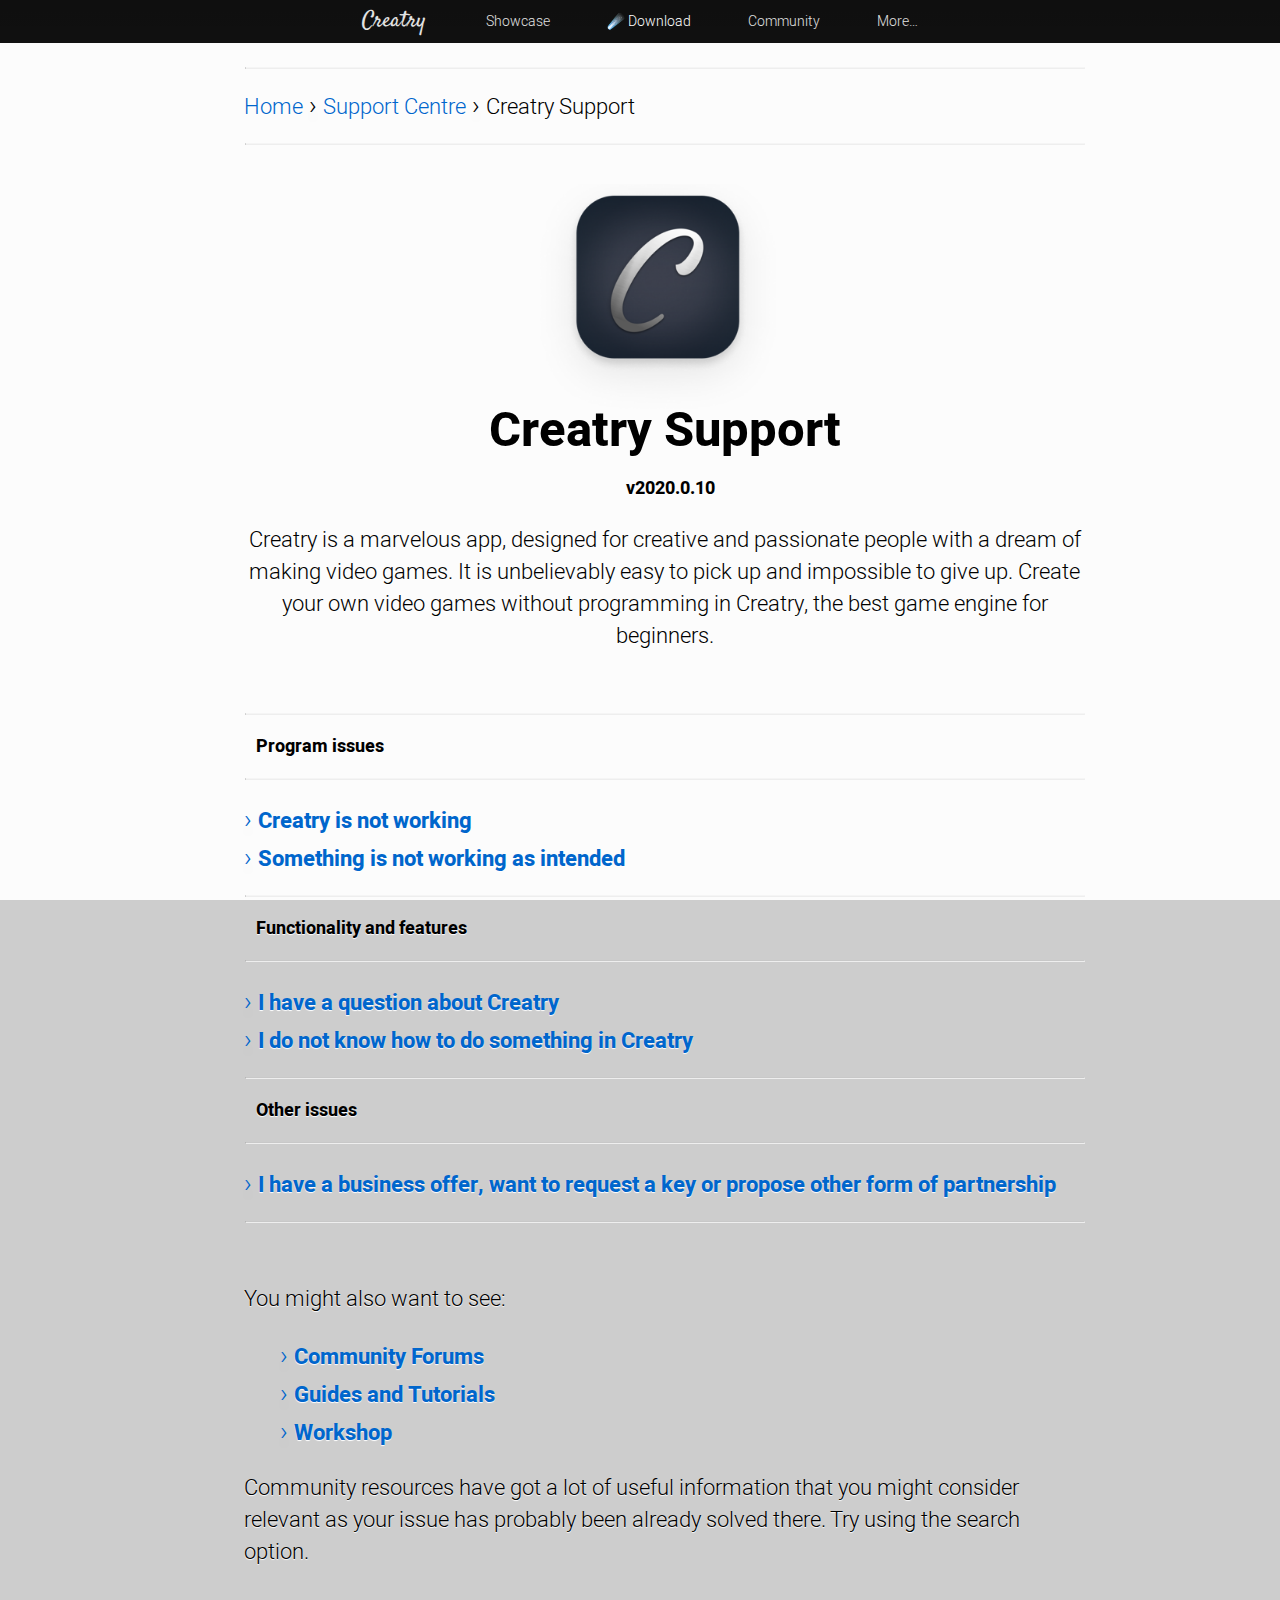
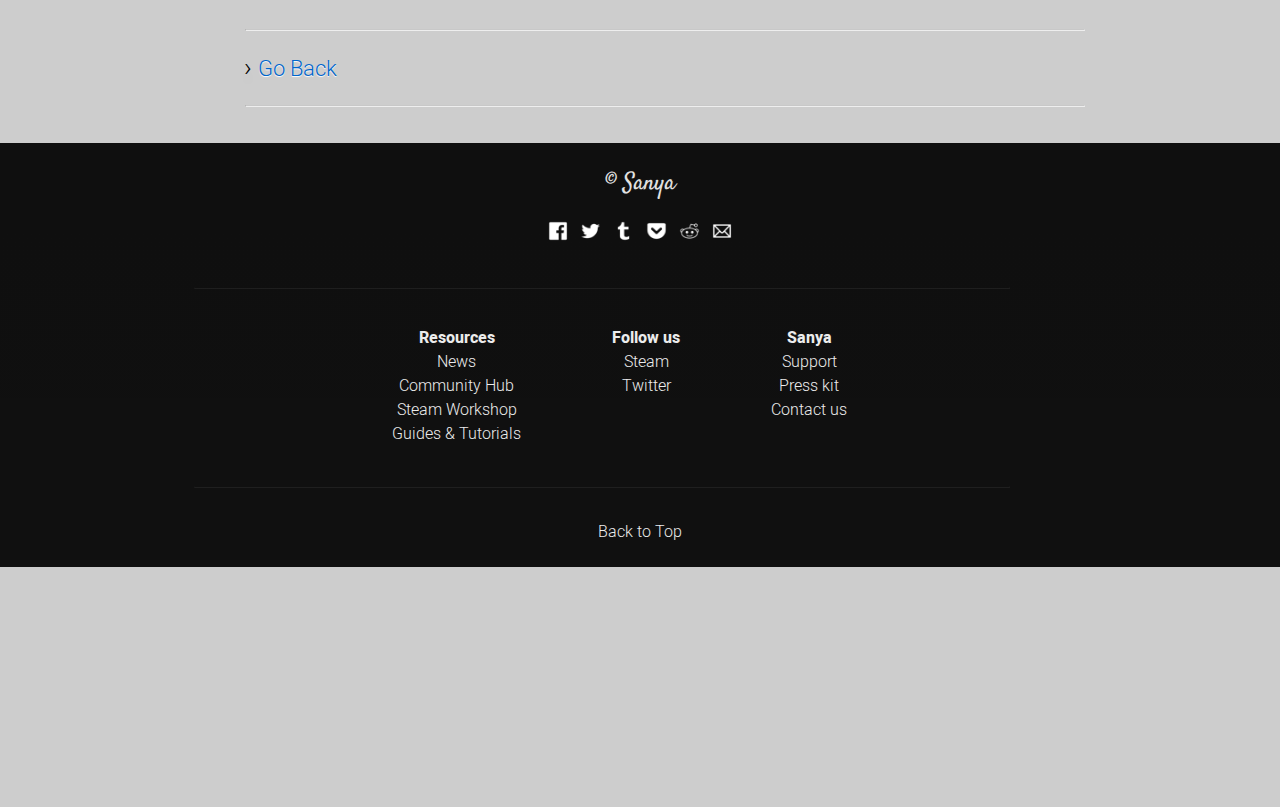
<file: support/request/index.html>
<!DOCTYPE html>
<html prefix="og: http://ogp.me/ns#">
	<head>
		<!-- Import resources -->
		<link rel="shortcut icon" href="/favicon.ico">
		<link rel="stylesheet" type="text/css" href="/assets/main.css">
		<script src="/assets/jquery.js"></script>
		<!-- Page tittle -->
		<title>Creatry — Support Centre — Get help with Creatry</title>
		<!-- Page URL -->
		<link rel="canonical" href="https://www.creatry.net/support/request/index.html" />
		<!-- Meta tags -->
		<meta charset="utf-8">
		<meta name="viewport" content="width=device-width, initial-scale=1.0" />
		<meta name="description" content="Create your own video games without programming in Creatry, the best game engine for beginners." />
		<meta name="keywords" content="creatry, creatri, creatre, creatray, creator, game maker, game creator, game builder, game engine, make games, create games, your own games, software, app, program, without coding, without programming, for beginners, without experience, easy, simple, platformer, side-scroller, pixel-art, indie" />
		<meta name="author" content="Sanya" />
		<meta name="copyright" content="Sanya" />
		<meta name="robots" content="index, follow" />
		<!-- Open Graph tags -->
		<meta property="og:type" content="website" />
		<meta property="og:title" content="🕹️ Creatry — Make your own games without code" />
		<meta property="og:description" content="Create video games without programming in Creatry, the best game engine for beginners." />
		<meta property="og:image" content="http://creatry.net/assets/social/Creatry_MakeYourOwnGamesWithoutCoding_EasyGameMaker.png" />
		<meta property="og:image:secure_url" content="https://creatry.net/assets/social/Creatry_MakeYourOwnGamesWithoutCoding_EasyGameMaker.png" />
		<meta property="og:url" content="https://www.creatry.net" />
		<meta property="og:site_name" content="CREATRY.NET" />
		<!-- Twitter tags -->
		<meta name="twitter:card" content="summary_large_image">
		<meta name="twitter:title" content="🕹️ Creatry — Make your own games without code">
		<meta name="twitter:description" content="Create video games without programming in Creatry, the best game engine for beginners." />
		<meta name="twitter:image" content="https://creatry.net/assets/social/twitter/MakeYourOwnGamesWithoutCode_BestGameEngineForBeginners2020_Creatry.png" />
		<meta name="twitter:image:alt" content="Creatry — Best Game Engine for Beginners in 2020"  />
		<meta name="twitter:site" content="@GetCreatry" />
		<meta name="twitter:creator" content="@GetCreatry" />
		<!-- JSON Schema -->
		<script type="application/ld+json"> 
			{
				"@context": "http://www.schema.org",
				"@type": "Organization",
				"name": "Creatry",
				"url": "https://www.creatry.net",
				"sameAs": [
					"https://store.steampowered.com/app/1194690/Creatry__Easy_Game_Maker__Game_Builder_App/",
					"https://store.steampowered.com/app/1194690/",
					"https://steamcommunity.com/app/1194690",
					"https://twitter.com/GetCreatry"
				],
				"logo": "https://creatry.net/assets/social/Icon_Modern.png",
				"description": "Creatry is a marvelous app, designed for creative and passionate people with a dream of making video games. It is unbelievably easy to pick up. And impossible to give up. Create your own video games without programming in Creatry, the best game engine for beginners."
			}
		</script>
		<!-- Google Analytics -->
		<!-- Global site tag (gtag.js) - Google Analytics -->
		<script async src="https://www.googletagmanager.com/gtag/js?id=UA-175044097-2"></script>
		<script>
			window.dataLayer = window.dataLayer || [];
			function gtag(){dataLayer.push(arguments);}
			gtag('js', new Date());

			gtag('config', 'UA-175044097-2');
		</script>
	</head>
	<body>
		<!-- Startup animation -->
		<script>document.body.className += ' fade-out';</script>
		<script>
			$(function(){
				$('body').removeClass('fade-out');
			});
		</script>
		
		<!-- Scroll to top bookmark -->
		<div id="top">
		</div>
		
		<!-- Navigation -->
		<ul class="navbar">
			<a class="link" href="/"><li class="navbar_element navbar_logotype">
				Creatry
			</li>
			</a>
			
			<a class="link" href="/showcase/"><li class="navbar_element">
				Showcase
			</li>
			</a>
			
			<a class="link" href="/purchase/"><li class="navbar_element" style="color: white;">
				☄️ Download
			</li>
			</a>
			
			<a class="link" href="/community/"><li class="navbar_element">
				Community
			</li>
			</a>
			
			<a class="link" href="/extra/"><li class="navbar_element">
				More…
			</li>
			</a>
		</ul>

		<!-- Support page content -->
			<div class="content">
			<div class="page">
				<!-- Breadcrumbs 🦆 -->
				<script type="application/ld+json">
				{
				  "@context": "https://schema.org/", 
				  "@type": "BreadcrumbList", 
				  "itemListElement": [{
 				   "@type": "ListItem", 
 				   "position": 1, 
  				  "name": "Home",
  				  "item": "https://www.creatry.net/"  
				  },{
				    "@type": "ListItem", 
				    "position": 2, 
				    "name": "Support Centre",
				    "item": "https://www.creatry.net/support/index.html"  
 				 },{
  				  "@type": "ListItem", 
  				  "position": 3, 
  				  "name": "Creatry Support",
  				  "item": "https://www.creatry.net/support/request/index.html"  
 				 }]
				}
				</script>
				<!-- Navigation -->
				<hr class="delimiterextra" style="margin-top: 12px;">
				<a class="breadcrumbs">
					<a class="pagelink breadcrumbel" href="/">Home</a><a class="navigator"> › </a><a class="pagelink breadcrumbel" href="/support/">Support Centre</a><a class="navigator"> › </a><a class="breadcrumbel">Creatry Support</a> 
				</a>
				<hr class="delimiterextra">
				
				<!-- Header -->
				<br>
				<img src="/assets/images/unassigned2.png" class="image" style="width: 50%;" alt="The best game development software tool to build games without code"></img>
				<a class="slogan"><h1>Creatry Support</h1></a>
				<center><p class="productname" style="margin-top: -20px;"><strong>v2020.0.10</strong></p></center>
				<center>
				<p class="text">Creatry is a marvelous app, designed for creative and passionate people with a dream of making video games. It is unbelievably easy to pick up and impossible to give up. Create your own video games without programming in Creatry, the best game engine for beginners.</br></p>
				<br>
				</center>
				
				<!-- Program issues section -->
				<hr class="delimiterextra">
				<a class="productname"><strong>Program issues</strong></a>
				<hr class="delimiterextra" style="margin-bottom: 0px;">
				<br>
				<a class="navigator pagelink">› </a><a class="text pagelink" href="/support/request/repair/"><strong>Creatry is not working</strong></a>
				<br>
				<a class="navigator pagelink">› </a><a class="text pagelink" href="/support/request/bug-report/"><strong>Something is not working as intended</strong></b></a>
				<hr class="delimiterextra">
				
				<!-- Functionality section -->
				<a class="productname"><strong>Functionality and features</strong></a>
				<hr class="delimiterextra" style="margin-bottom: 0px;">
				<br>
				<a class="navigator pagelink">› </a><a class="text pagelink" href="/support/request/showcase/"><strong>I have a question about Creatry</strong></a>
				<br>
				<a class="navigator pagelink">› </a><a class="text pagelink" href="/support/request/showcase/"><strong>I do not know how to do something in Creatry</strong></a>
				<hr class="delimiterextra">
				
				<!-- Other issues section -->
				<a class="productname text"><strong>Other issues</strong></a>
				<hr class="delimiterextra" style="margin-bottom: 0px;">
				<br>
				<a class="navigator pagelink">› </a><a class="text pagelink" href="/support/contact/#partnership"><strong>I have a business offer, want to request a key or propose other form of partnership</strong></a>
				<hr class="delimiterextra">
				
				<!-- Program issues section -->
				<br>
				<p class="text">You might also want to see:</p>
				<ul style="list-style: none;">
				<li><a class="navigator pagelink">› </a><a class="text pagelink" href="https://steamcommunity.com/app/1194690/discussions/" target="_blank"><strong>Community Forums</strong></a></li>
				<li><a class="navigator pagelink">› </a><a class="text pagelink" href="https://steamcommunity.com/app/1194690/guides/" target="_blank"><strong>Guides and Tutorials</strong></a></li>
				<li><a class="navigator pagelink">› </a><a class="text pagelink" href="https://steamcommunity.com/app/1194690/workshop/" target="_blank"><strong>Workshop</strong></a></li>
				</ul>
				
				<p class="text">Community resources have got a lot of useful information that you might consider relevant as your issue has probably been already solved there. Try using the search option.</p>
				<br>
				
				<!-- Navigation -->
				<hr class="delimiterextra">
				<a class="navigator">› </a><a class="pagelink breadcrumbel" href="/support/">Go Back</a>
				<hr class="delimiterextra">
				
				</div>
			</div>
			</div>
		<!-- Footer -->
		<footer>
			<div class="footer">
				<a class="navbar_element navbar_logotype">© Sanya</a>
				<br>
					<ul class="share-buttons">
						<li><a href="https://www.facebook.com/sharer/sharer.php?u=https%3A%2F%2Fwww.creatry.net&quote=Creatry%20is%20a%20marvelous%20app%2C%20designed%20for%20creative%20and%20passionate%20people%20with%20a%20dream%20of%20making%20video%20games.%20It%20is%20unbelievably%20easy%20to%20pick%20up%20and%20impossible%20to%20give%20up." title="Share on Facebook" target="_blank"><img alt="Share on Facebook" src="/images/simple_icons/Facebook.png" /></a></li>
						<li><a href="https://twitter.com/intent/tweet?source=https%3A%2F%2Fwww.creatry.net&text=Creatry%20is%20a%20marvelous%20app%2C%20designed%20for%20creative%20and%20passionate%20people%20with%20a%20dream%20of%20making%20video%20games.%20It%20is%20unbelievably%20easy%20to%20pick%20up%20and%20impossible%20to%20give%20up.%20Learn%20more%20at:;url=https%3A%2F%2Fwww.creatry.net&via=getcreatry" target="_blank" title="Tweet"><img alt="Tweet" src="/images/simple_icons/Twitter.png" /></a></li>
						<li><a href="http://www.tumblr.com/share?v=3&u=https%3A%2F%2Fwww.creatry.net&quote=Creatry%20is%20a%20marvelous%20app%2C%20designed%20for%20creative%20and%20passionate%20people%20with%20a%20dream%20of%20making%20video%20games.%20It%20is%20unbelievably%20easy%20to%20pick%20up%20and%20impossible%20to%20give%20up.&s=" target="_blank" title="Post to Tumblr"><img alt="Post to Tumblr" src="/images/simple_icons/Tumblr.png" /></a></li>
						<li><a href="https://getpocket.com/save?url=https%3A%2F%2Fwww.creatry.net&title=Creatry%20%E2%80%94%20Make%20your%20own%20games%20without%20code" target="_blank" title="Add to Pocket"><img alt="Add to Pocket" src="/images/simple_icons/Pocket.png" /></a></li>
						<li><a href="http://www.reddit.com/submit?url=https%3A%2F%2Fwww.creatry.net&title=Creatry%20%E2%80%94%20Make%20your%20own%20games%20without%20code" target="_blank" title="Submit to Reddit"><img alt="Submit to Reddit" src="/images/simple_icons/Reddit.png" /></a></li>
						<li><a href="mailto:?subject=Creatry%20%E2%80%94%20Make%20your%20own%20games%20without%20code&body=Creatry%20is%20a%20marvelous%20app%2C%20designed%20for%20creative%20and%20passionate%20people%20with%20a%20dream%20of%20making%20video%20games.%20It%20is%20unbelievably%20easy%20to%20pick%20up%20and%20impossible%20to%20give%20up.%20Learn%20more%20at:%20https%3A%2F%2Fwww.creatry.net" target="_blank" title="Send email"><img alt="Send email" src="/images/simple_icons/Email.png" /></a></li>
					</ul>
					<div class="footercolumns">
						<center>
						<!-- Delimiter -->
						<hr class="delimiter-pagelong delimiter-footer">
						<br>
						<table class="columns">
								<tr>
									<td class="column_element">
										<ul class = "link_list">
											<li><b>Resources</b></li>
											<li><a class="menulink" href="https://store.steampowered.com/news/?appids=1194690" target="_blank">News</a></li>
											<li><a class="menulink" href="https://steamcommunity.com/app/1194690" target="_blank">Community Hub</a></li>
											<li><a class="menulink" href="https://steamcommunity.com/app/1194690/workshop/" target="_blank">Steam Workshop</a></li>
											<li><a class="menulink" href="https://steamcommunity.com/app/1194690/guides/" target="_blank">Guides & Tutorials</a></li>
										</ul>
									</td>
									<td class="column_element">
										<ul class = "link_list">
											<li><b>Follow us</b></li>
											<li><a class="menulink" href="https://store.steampowered.com/app/1194690/Creatry__Easy_Game_Maker__Game_Builder_App/" target="_blank">Steam</a></li>
											<li><a class="menulink" href="https://twitter.com/getcreatry/" target="_blank">Twitter</a></li>
											<li>&nbsp;</li>
											<li>&nbsp;</li>
										</ul>
									</td>
									<td class="column_element">
										<ul class = "link_list">
											<li><b>Sanya</b></li>
											<li><a class="menulink" href="/support/">Support</a></li>
											<li><a class="menulink" href="/service/download-centre/press-kit/">Press kit</a></li>
											<li><a class="menulink" href="/support/contact/">Contact us</a></li>
											<li>&nbsp;</li>
										</ul>
									</td>
								</tr>
							</table>
					<!-- Delimiter -->
					<hr class="delimiter-pagelong delimiter-footer">
					<br>
					</center>
				</div>
				<a href="#top" class="menulink">Back to Top</a>
				<br>
			</div>
		</footer>
	</body>
</html>
</file>
<file: assets/main.css>
/* Import additional styles */
@import url('https://fonts.googleapis.com/css?family=Satisfy&display=swap');

/* Main font */
@font-face {
  font-family: "Heebo";
  font-style: normal;
  font-weight: 300;
  font-display: swap;
  src: url("/assets/fonts/main/heebo-light.woff2") format('woff2');
  unicode-range: U+0000-00FF, U+0131, U+0152-0153, U+02BB-02BC, U+02C6, U+02DA, U+02DC, U+2000-206F, U+2074, U+20AC, U+2122, U+2191, U+2193, U+2212, U+2215, U+FEFF, U+FFFD;
}

@font-face {
  font-family: "Heebo";
  font-style: normal;
  font-weight: 700;
  font-display: swap;
  src: url("/assets/fonts/main/heebo-bold.woff2") format('woff2');
}

/* General style */
html {
	zoom: 90%;
	font-family: "Heebo", sans-serif;
	background-color: #FCFCFC;
	background: linear-gradient(180deg, rgba(255, 255, 255, 0.95) 0%, rgba(255, 255, 255, 0.95) 100%), #CDCDCD;
	text-shadow: #fff 0px 1px 1px;
	background-repeat: no-repeat;
	-moz-osx-font-smoothing: grayscale;
	-webkit-font-smoothing: antialiased;
	background-attachment: fixed;
	scroll-behavior: smooth;
}

body {
	margin: 0px;
	opacity: 1;
	transition: 0.52s opacity;
	transition-timing-function: cubic-bezier(0.5, 0.05, 0.2, 0.75);
}

body.fade-out {
  opacity: 0;
  transition: none;
}

.content {
	margin: auto;
	max-width: 850px;
	padding-top: 15px;
}

@supports (-webkit-appearance:none) and (not (overflow:-webkit-marquee))
and (not (-ms-ime-align:auto)) and (not (-moz-appearance:none)) {
	.content {
		max-width: 1000px;
	}
}

/* Hide unresponsive content on mobile */
@media only screen and (max-width: 600px) {
  .hideonmobile {
	  display: none;
  }
}

/* Scale for 2K displays*/
@media only screen and (min-width: 2560px) {
  html {
    zoom: 133%;
  }
}

/* Scale for 4K displays */
@media only screen and (min-width: 3840px) {
  html {
    zoom: 200%;
  }
}

/* Navigation bar (top) */
.navbar {
	top: 0;
	left: 0;
	width: 100%;
	margin: auto;
	padding: 0;
	overflow: hidden;
	box-sizing: border-box;
	text-align: center;
	background: linear-gradient(180deg, rgba(0, 0, 0, 0.08) 0%, rgba(255, 255, 255, 0) 100%), #101010;
	box-shadow: 0px 5px 15px rgba(0, 0, 0, 0.01);
	list-style-type: none;
}

.navbar_element {
	color: #E2E2E2;
	display: inline-block;
	padding: 12px 30px;
	font-size: 1em;
	text-align: center;
	transition: all 0.25s;
	text-align: center;
	min-width: 25px;
	text-shadow: 0px 0px 6px rgba(255, 255, 255, 0.05);
	transition-timing-function: cubic-bezier(0.5, 0.05, 0.2, 0.75);
}

.navbar_logotype {
	display: inline;
	font-size: 1.5em;
	font-family: "Satisfy", cursive;
}

.navbar_element:hover {
	color: white;
	cursor: pointer;
}

/* Website elements */
.divider {
	margin-top: 25px;
}

.link {
	text-decoration: none;
	color: inherit;
}

.menulink {
	text-decoration: none;
	color: inherit;
}

.menulink:hover {
	text-decoration: underline;
}

.image {
	width: 70%;
	display: block;
	margin: auto;
	-webkit-user-select: none;       
	-moz-user-select: none;
	-ms-user-select: none;
	user-select: none;
	-webkit-user-drag: none;
	-khtml-user-drag: none;
	-moz-user-drag: none;
	-o-user-drag: none;
	user-drag: none;
	-webkit-app-region: no-drag;
	pointer-events: none;
}

.backgroundimg {
	width: 90%;
	display: block;
	margin: auto;
	-webkit-user-select: none;       
	-moz-user-select: none;
	-ms-user-select: none;
	user-select: none;
	-webkit-user-drag: none;
	-khtml-user-drag: none;
	-moz-user-drag: none;
	-o-user-drag: none;
	user-drag: none;
	-webkit-app-region: no-drag;
	pointer-events: none;
}


.contentimg {
	margin: auto;
	max-width: 360px;
	margin-top: -552px;
}

@supports (-webkit-appearance:none) and (not (overflow:-webkit-marquee))
and (not (-ms-ime-align:auto)) and (not (-moz-appearance:none)) {
	.contentimg {
		margin-top: -618px;
		max-width: 420px;
	}
}

.slogan {
	text-align: center;
	font-size: 0.85em;
}

.slogan2 {
	text-align: center;
	font-size: 1.13em;
}


/* Slogan text */
h1 {
	font-size: 4em;
	line-height: 65px;
	margin-top: -135px;
}

h2 {
	font-size: 4em;
	line-height: 65px;
	margin-top: -135px;
}

/* Optimize margin for mobile displays */
/* Medium */
@media only screen and (max-width: 657px) {
  h1 {
	  margin-top: -115px;
  }
}

@media only screen and (max-width: 657px) {
  h2 {
	  margin-top: -115px;
  }
}

/* Small */
@media only screen and (max-width: 526px) {
  h1 {
	  margin-top: -100px;
  }
}

@media only screen and (max-width: 526px) {
  h2 {
	  margin-top: -100px;
  }
}

/* Very small */
@media only screen and (max-width: 481px) {
  h1 {
	  margin-top: -90px;
  }
}

@media only screen and (max-width: 481px) {
  h2 {
	  margin-top: -90px;
  }
}

/* Very very small */
@media only screen and (max-width: 473px) {
  h1 {
	  margin-top: -80px;
  }
}

@media only screen and (max-width: 473px) {
  h2 {
	  margin-top: -80px;
  }
}

@media only screen and (max-width: 473px) {
  .image {
	  width: 75%;
  }
}

/* Micro */
@media only screen and (max-width: 440px) {
  h1 {
	  font-size: 3.5em;
	  margin-top: -100px;
  }
}

@media only screen and (max-width: 440px) {
  h2 {
	  font-size: 3.5em;
	  margin-top: -100px;
  }
}

@media only screen and (max-width: 440px) {
  .image {
	  width: 80%;
  }
}

/* Ultra Micro */
@media only screen and (max-width: 402px) {
  h1 {
	  font-size: 3.25em;
	  margin-top: -100px;
  }
}

@media only screen and (max-width: 402px) {
  h2 {
	  font-size: 3.25em;
	  margin-top: -100px;
  }
}

@media only screen and (max-width: 402px) {
  .image {
	  width: 85%;
  }
}

/* Not sure if displays like this even exist... */
@media only screen and (max-width: 350px) {
  h1 {
	  font-size: 3.1em;
	  margin-top: -95px;
  }
}

@media only screen and (max-width: 350px) {
  h2 {
	  font-size: 3.1em;
	  margin-top: -95px;
  }
}

@media only screen and (max-width: 350px) {
  .image {
	  width: 90%;
  }
}

.text {
	font-size: 1.5em;
}

.textimg {
	font-size: 1.75em;
}

h3 {
	cursor: default;
	font-size: 1.3em;
	text-decoration: bold;
	margin-top: 12px;
	margin-bottom: -12px;
	color: rgba(0, 0, 0, 0.2);
	-webkit-user-select: none;       
	-moz-user-select: none;
	-ms-user-select: none;
	user-select: none;
	pointer-events: none;
}

h4 {
	margin-top: -5px;
	font-size: 0.88em;
	color: rgba(0, 0, 0, 0.3);
	cursor: default;
	text-decoration: bold;
	-webkit-user-select: none;       
	-moz-user-select: none;
	-ms-user-select: none;
	user-select: none;
	pointer-events: none;
}

.note {
	font-size: 1.4em;
	color: rgba(96, 96, 96, 0.7);
}

.pagelink {
	color: #0066CC;
	text-decoration: none;
}

.pagelink:hover {
	text-decoration: underline;
}

.pagelink:active {
	color: rgba(96, 96, 96, 0.7);
}

.highlight2 {
	color: #0066CC;
	text-shadow: rgba(0, 102, 204, 0.05) 0px 2px 7px;
	transition: all 0.3s ease-out;
	transition-timing-function: cubic-bezier(0.5, 0.05, 0.2, 0.75);
}

.highlight2:hover {
	text-decoration: none;
	text-shadow: rgba(0, 102, 204, 0.25) 1px 2px 30px;
}

.highlight {
	color: #0066CC;
	text-shadow: rgba(0, 102, 204, 0.05) 0px 2px 7px;
	transition: all 0.25s ease-out;
	transition-timing-function: cubic-bezier(0.5, 0.05, 0.2, 0.75);
}

.highlight:hover {
	text-shadow: rgba(0, 102, 204, 0.25) 1px 2px 30px;
}

.highlight:hover span {
	display: none;
}

.highlight:hover:before {
	content: "Get Creative";
	font-weight: bold;
	text-decoration: none;
}

.columns {
	text-align: center;
}

.column_element {
	padding: 30px;
}

.footercolumns {
	margin-left: -85px;
}

@media only screen and (max-width: 600px) {
  .footercolumns {
	  display: none;
  }
}

.link_list {
	list-style-type: none;
	margin-top: -25px;
	margin-bottom: -25px;
}

.delimiter {
	border-top: 0.1px solid;
	color: rgba(96, 96, 96, 0.045);
	width: 50%;
	border-radius: 10px;
}

.delimiterextra {
	border-top: 0.1px solid;
	color: rgba(96, 96, 96, 0.045);
	width: 90%;
	padding-left: 90px;
	border-radius: 10px;
	margin-bottom: 20px;
	margin-top: 20px;
}

.delimiter-pagelong {
	border-top: 0.1px solid;
	color: rgba(96, 96, 96, 0.075);
	width: 60%;
	border-radius: 10px;
	margin-top: 38px;
}

/* Chrome-browsers delimiter color fix */
@supports (-webkit-appearance:none) and (not (overflow:-webkit-marquee))
and (not (-ms-ime-align:auto)) and (not (-moz-appearance:none)) {
	.delimiter-footer {
		opacity: 0.065;
	}
}

/* Footer */
.footer {
	margin-top: 40px;
	padding-top: 25px;
	padding-bottom: 25px;
	color: #ececec;
	text-shadow: 0px 0px 6px rgba(255, 255, 255, 0.05);
	font-size: 1.125em;
	background: linear-gradient(180deg, rgba(0, 0, 0, 0.08) 0%, rgba(255, 255, 255, 0) 100%), #101010;
	text-align: center;
}

/* Social networks share buttons */
ul.share-buttons{
  list-style: none;
  padding: 0;
}

ul.share-buttons li{
  display: inline;
}

ul.share-buttons .sr-only{
  position: absolute;
  clip: rect(1px 1px 1px 1px);
  clip: rect(1px, 1px, 1px, 1px);
  padding: 0;
  border: 0;
  height: 1px;
  width: 1px;
  overflow: hidden;
}

/* Hide vertical navigation */
@media only screen and (max-width: 808px) {
  nav {
    display: none;
  }
}

/* Text-containers */
.text-container {
	!border: 1px solid rgba(0, 0, 0, 0.07);
	border-radius: 25px;
	padding-top: 5pt;
	padding-bottom: 10pt;
	padding-left: 10pt;
	padding-right: 10pt;
	background: rgba(196, 196, 196, 0.2);
	z-index: -999;
}

.part-container {
	border-radius: 15px;
	margin-top: 20px;
	margin-bottom: 30px;
	padding-top: 5pt;
	padding-bottom: 5pt;
	padding-left: 15pt;
	padding-right: 15pt;
	background: rgba(196, 196, 196, 0.1);
	z-index: -999;
}



/* Page content */

/* Header */
.firstpart {
	text-align: left;
	margin-right: 450px;
}

.secondpart {
	margin-top: -400px;
	text-align: left;
	margin-left: 450px;
}

.pagedelimiter {
	margin-bottom: 175px;
}


/* Icon */
.icon {
	margin-left: -7px;
	width: 25%;
	cursor: pointer;
	transition: all 0.25s;
	transition-timing-function: cubic-bezier(0.5, 0.05, 0.2, 0.75);
}

.icon:hover {
	transform: scale(1.1);
	filter: drop-shadow(0px 5px 7px rgba(0, 0, 0, 0.1));
}


/* Page container */
.page {
	padding-left: 60px;
}


/* Text */
.header {
	font-size: 2.5em;
}

.productname {
	font-size: 1.25em;
	margin-left: 6px;
	margin-top: -5px;
}

/* Chrome-browsers optimization */
@supports (-webkit-appearance:none) and (not (overflow:-webkit-marquee))
and (not (-ms-ime-align:auto)) and (not (-moz-appearance:none)) {
	.page {
		padding-right: 5px;
	}


	.firstpart {
		margin-right: 500px;
	}

	.secondpart {
		margin-left: 550px;
		margin-top: -464px;
	}
	
	.productname {
		font-size: 1.25em;
		margin-left: 13px;
		margin-top: -5px;
	}

	.pagedelimiter {
		margin-bottom: 250px;
	}
}

/* Device size optimization */
@media only screen and (max-width: 868px) {
	.firstpart {
		margin-right: 0px;
	}

	.secondpart {
		margin-top: 0px;
		margin-left: 0px;
	}

	.pagedelimiter {
		margin-bottom: 0px;
	}

	.page {
		padding-left: 10px;
	}

	/* Text */
	.header {
		font-size: 2.5em;
	}

	.productname {
		font-size: 1.25em;
		margin-left: 12px;
		margin-top: -5px;
	}
}

/* Breadcrumbs */

.breadcrumbs {
	
}

.breadcrumbel {
	font-size: 1.5em;
	
}

/* Stage number */
.number {
	color: grey;
	text-shadow: rgba(0, 0, 0, 0.075) 0px 3px 10px;
	margin-right: 5px;
	font-size: 1em;
	cursor: default;
	-webkit-user-select: none;       
	-moz-user-select: none;
	-ms-user-select: none;
	user-select: none;
	-webkit-user-drag: none;
	-khtml-user-drag: none;
	-moz-user-drag: none;
	-o-user-drag: none;
	user-drag: none;
	-webkit-app-region: no-drag;
	pointer-events: none;
}

.navigator {
	text-shadow: rgba(0, 0, 0, 0.07) 0px 10px 10px;
	font-size: 1.8em;
	cursor: default;
	-webkit-user-select: none;       
	-moz-user-select: none;
	-ms-user-select: none;
	user-select: none;
	-webkit-user-drag: none;
	-khtml-user-drag: none;
	-moz-user-drag: none;
	-o-user-drag: none;
	user-drag: none;
	-webkit-app-region: no-drag;
	pointer-events: none;
}

.navigator:hover {
	text-decoration: none;
}

.screenshot {
	filter: drop-shadow(0px 10px 15px rgba(0, 0, 0, 0.1));
	border-radius: 5px;
	transition: all 0.25s;
	transition-timing-function: cubic-bezier(0.5, 0.05, 0.2, 0.75);
}

.screenshot:hover {
	filter: drop-shadow(0px 10px 25px rgba(0, 0, 0, 0.15));
	transform: scale(1.5);
	transition-delay: 0.25s;
}

.button {
	background-color: #3B89F6;
	border: 3px solid #3B89F6;
	border-radius: 9px;
	color: #3B89F6;
	padding: 9.5px 58px;
	text-align: center;
	text-decoration: none;
	display: inline-block;
	color: white;
	font-weight: 700;
	font-size: 1.29em;
}

.button:hover {
	background-color: transparent;
	color: #3B89F6;
}

.button:active{
	background-color: #3379D6;
	border: 3px solid #3379D6;
	color: white;
}

.bkgtext {
	cursor: default;
	-webkit-user-select: none;       
	-moz-user-select: none;
	-ms-user-select: none;
	user-select: none;
	pointer-events: none;
}



/* */
@media only screen and (max-width: 1390px) {
	.contentimg {
		margin-top: -500px;
	}
	@supports (-webkit-appearance:none) and (not (overflow:-webkit-marquee))
	and (not (-ms-ime-align:auto)) and (not (-moz-appearance:none)) {
		.contentimg {
			margin-top: -570px;
		}
	}
}

/* */
@media only screen and (max-width: 1280px) {
	.contentimg {
		margin-top: -480px;
	}
	@supports (-webkit-appearance:none) and (not (overflow:-webkit-marquee))
	and (not (-ms-ime-align:auto)) and (not (-moz-appearance:none)) {
		.contentimg {
			margin-top: -530px;
		}
	}
}

/* */
@media only screen and (max-width: 1180px) {
	.contentimg {
		margin-top: -420px;
	}
	@supports (-webkit-appearance:none) and (not (overflow:-webkit-marquee))
	and (not (-ms-ime-align:auto)) and (not (-moz-appearance:none)) {
		.contentimg {
			margin-top: -500px;
		}
	}
}

/* */
@media only screen and (max-width: 1100px) {
	.contentimg {
		margin-top: -400px;
		margin-top: 60px;
	}
	@supports (-webkit-appearance:none) and (not (overflow:-webkit-marquee))
	and (not (-ms-ime-align:auto)) and (not (-moz-appearance:none)) {
		.contentimg {
			margin-top: 70px;
		}
	}
	.backgroundimg {
			display: none;
	}
}
</file>
